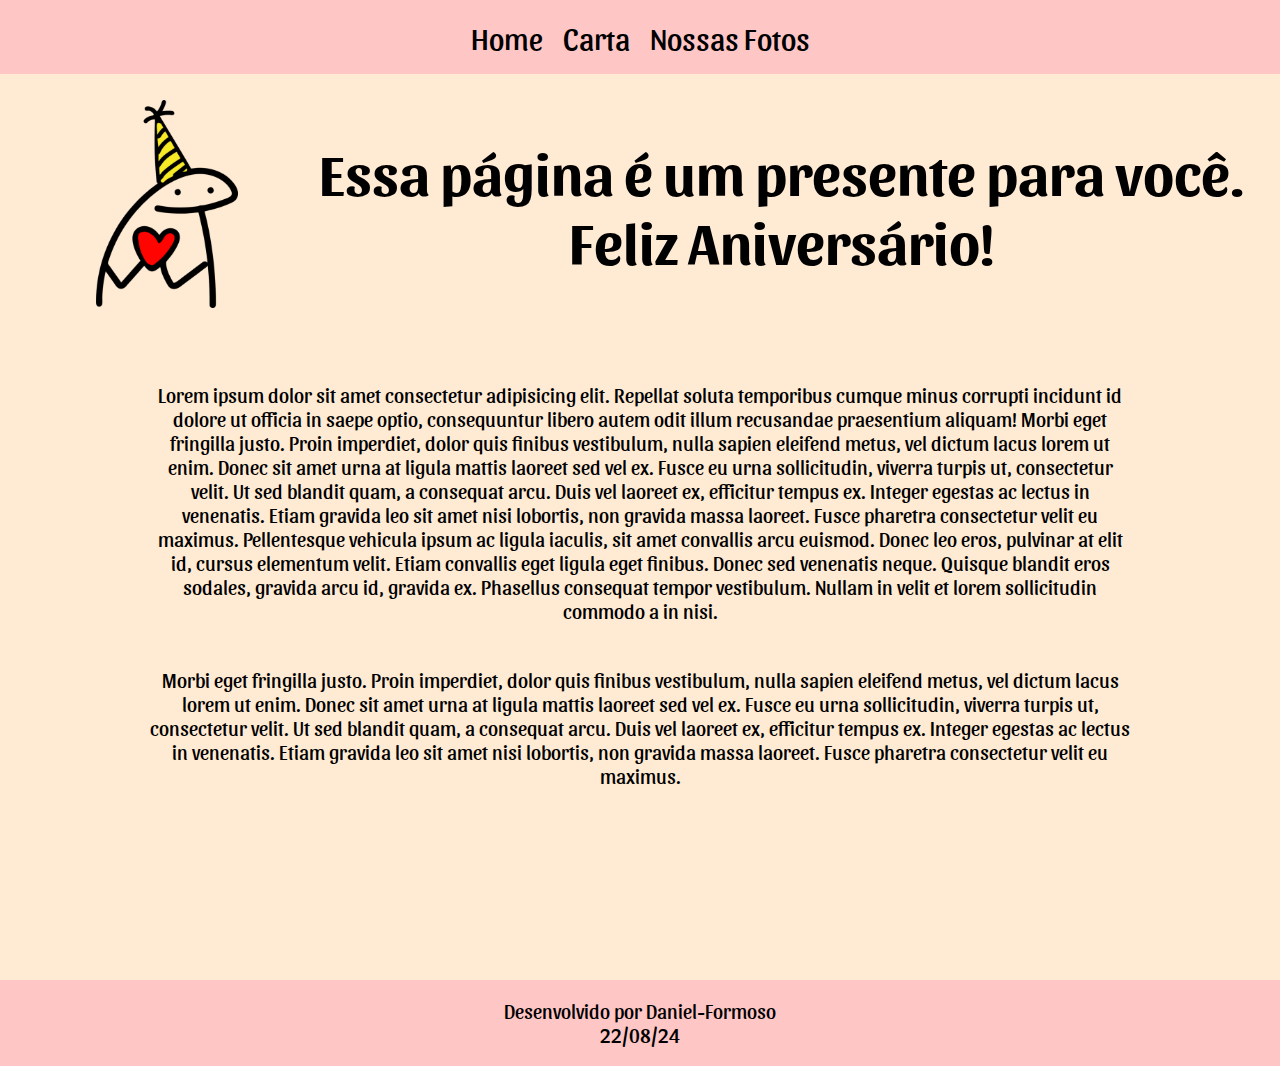
<file: projeto_cartao_presente/index.html>
<!DOCTYPE html>
<html lang="en">
<head>
    <meta charset="UTF-8">
    <meta name="viewport" content="width=device-width, initial-scale=1.0">
    <title>Home</title>
    <link rel="stylesheet" href="./styles/style.css">
    <link rel="stylesheet" href="./styles/header_footer.css">
</head>
<body>
    <header class="cabecalho">
        <nav class="cabecalho__menu">
            <a class="cabecalho__menu__links" href="index.html">Home</a>
            <a class="cabecalho__menu__links" href="letters.html">Carta</a>
            <a class="cabecalho__menu__links" href="photos.html">Nossas Fotos</a>
        </nav>
    </header>

    <main class="apresentacao">
        <section class="apresentacao__conteudo">

            <div class="container__imagem__mensagem">
                <div class="apresentacao__conteudo__imagem">
                    <img src="./assets/flork.png" alt="foto boneco de chapeu">
                </div>
                <div class="apresentacao__conteudo__mensagem">
                    <h1>Essa página é um presente para você. Feliz Aniversário!</h1>
                </div>
            </div>

            <div class="apresentacao__mensagem__2">
                <p class="mensagem__2">
                    Lorem ipsum dolor sit amet consectetur adipisicing elit. Repellat soluta temporibus cumque minus corrupti incidunt id dolore ut officia in saepe optio, consequuntur libero autem odit illum recusandae praesentium aliquam! Morbi eget fringilla justo. Proin imperdiet, dolor quis finibus vestibulum, nulla sapien eleifend metus, vel dictum lacus lorem ut enim. Donec sit amet urna at ligula mattis laoreet sed vel ex. Fusce eu urna sollicitudin, viverra turpis ut, consectetur velit. Ut sed blandit quam, a consequat arcu. Duis vel laoreet ex, efficitur tempus ex. Integer egestas ac lectus in venenatis. Etiam gravida leo sit amet nisi lobortis, non gravida massa laoreet. Fusce pharetra consectetur velit eu maximus. Pellentesque vehicula ipsum ac ligula iaculis, sit amet convallis arcu euismod. Donec leo eros, pulvinar at elit id, cursus elementum velit. Etiam convallis eget ligula eget finibus. Donec sed venenatis neque. Quisque blandit eros sodales, gravida arcu id, gravida ex. Phasellus consequat tempor vestibulum. Nullam in velit et lorem sollicitudin commodo a in nisi.
                </p>
                <p class="mensagem__2">
                    Morbi eget fringilla justo. Proin imperdiet, dolor quis finibus vestibulum, nulla sapien eleifend metus, vel dictum lacus lorem ut enim. Donec sit amet urna at ligula mattis laoreet sed vel ex. Fusce eu urna sollicitudin, viverra turpis ut, consectetur velit. Ut sed blandit quam, a consequat arcu. Duis vel laoreet ex, efficitur tempus ex. Integer egestas ac lectus in venenatis. Etiam gravida leo sit amet nisi lobortis, non gravida massa laoreet. Fusce pharetra consectetur velit eu maximus.
                </p>
            </div>
 

        </section>
    </main>

    <footer class="rodape">
        <p>Desenvolvido por Daniel-Formoso</p>
        <p>22/08/24</p>
    </footer>
</body>
</html>
</file>
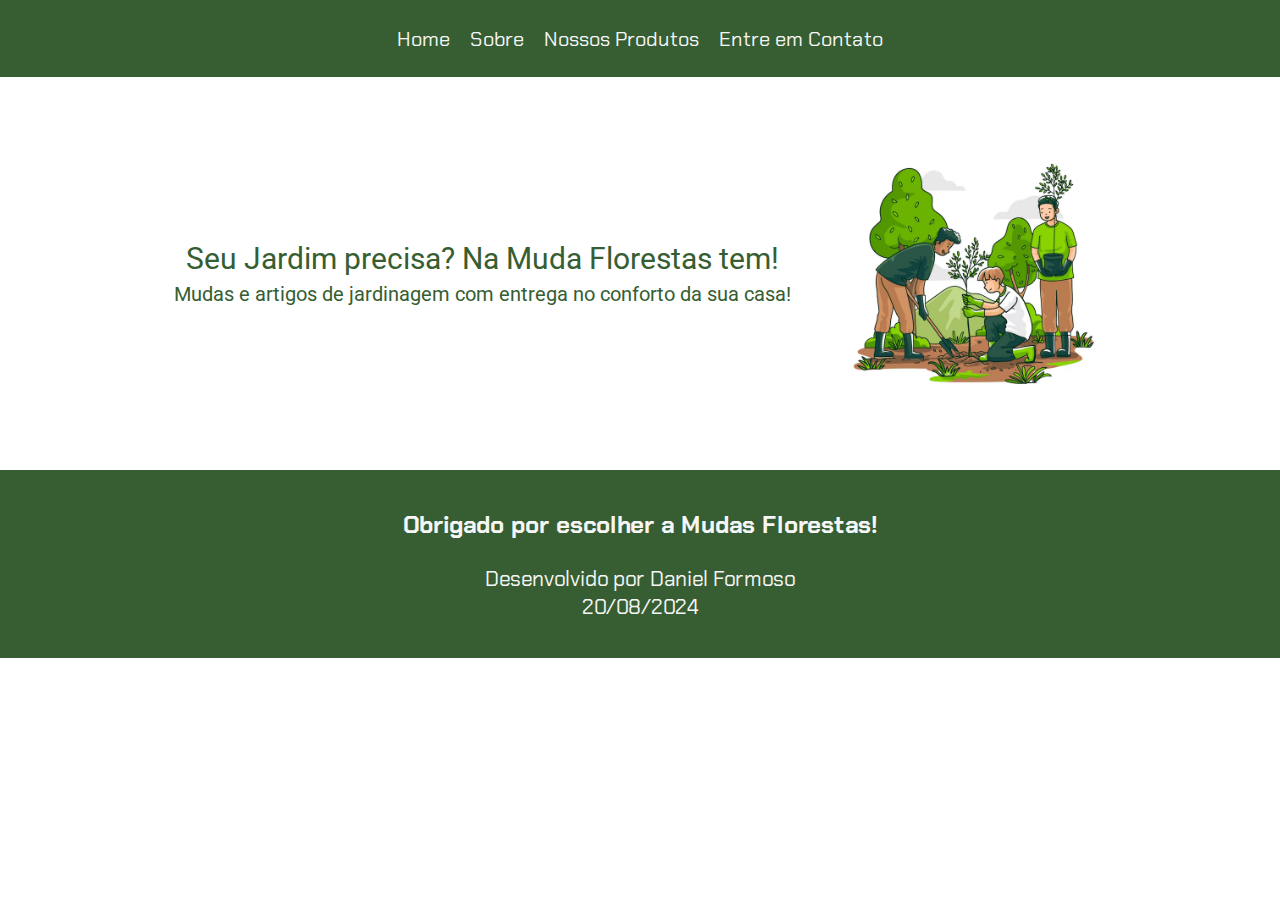
<file: projeto_loja/index.html>
<!DOCTYPE html>
<html lang="pt-br">
<head>
    <meta charset="UTF-8">
    <meta name="viewport" content="width=device-width, initial-scale=1.0">
    <title>Loja</title>
    <link rel="stylesheet" href="./style/style.css">
    <link rel="stylesheet" href="./style/header_footer.css">
</head>
<body>
    <header class="cabecalho">
        <nav class="cabecalho__menu">
            <a class="cabecalho__menu__links" href="index.html">Home</a>
            <a class="cabecalho__menu__links" href="about.html">Sobre</a>
            <a class="cabecalho__menu__links" href="ourproducts.html">Nossos Produtos</a>
            <a class="cabecalho__menu__links" href="contact.html">Entre em Contato</a>
        </nav>
    </header>

    <main>
        <section class="apresentacao">
            <div class="apresentacao__conteudo">
                <p class="apresentacao__conteudo__mensagem__1">
                   Seu Jardim precisa? Na Muda Florestas tem! 
                </p>
                <p class="apresentacao__conteudo__mensagem__2">
                    Mudas e artigos de jardinagem com entrega no conforto da sua casa!
                </p>
            </div>
            <img class="foto" src="./assets/foto2.png" alt="pessoas plantando um árvore">
        </section>
    </main>

    <footer class="rodape">
        <h2 class="rodape__titulo">Obrigado por escolher a Mudas Florestas!</h2>
        <p class="rodape__mensagem">Desenvolvido por Daniel Formoso</p>
        <p class="rodape__mensagem">20/08/2024</p>
    </footer>
</body>
</html>
</file>
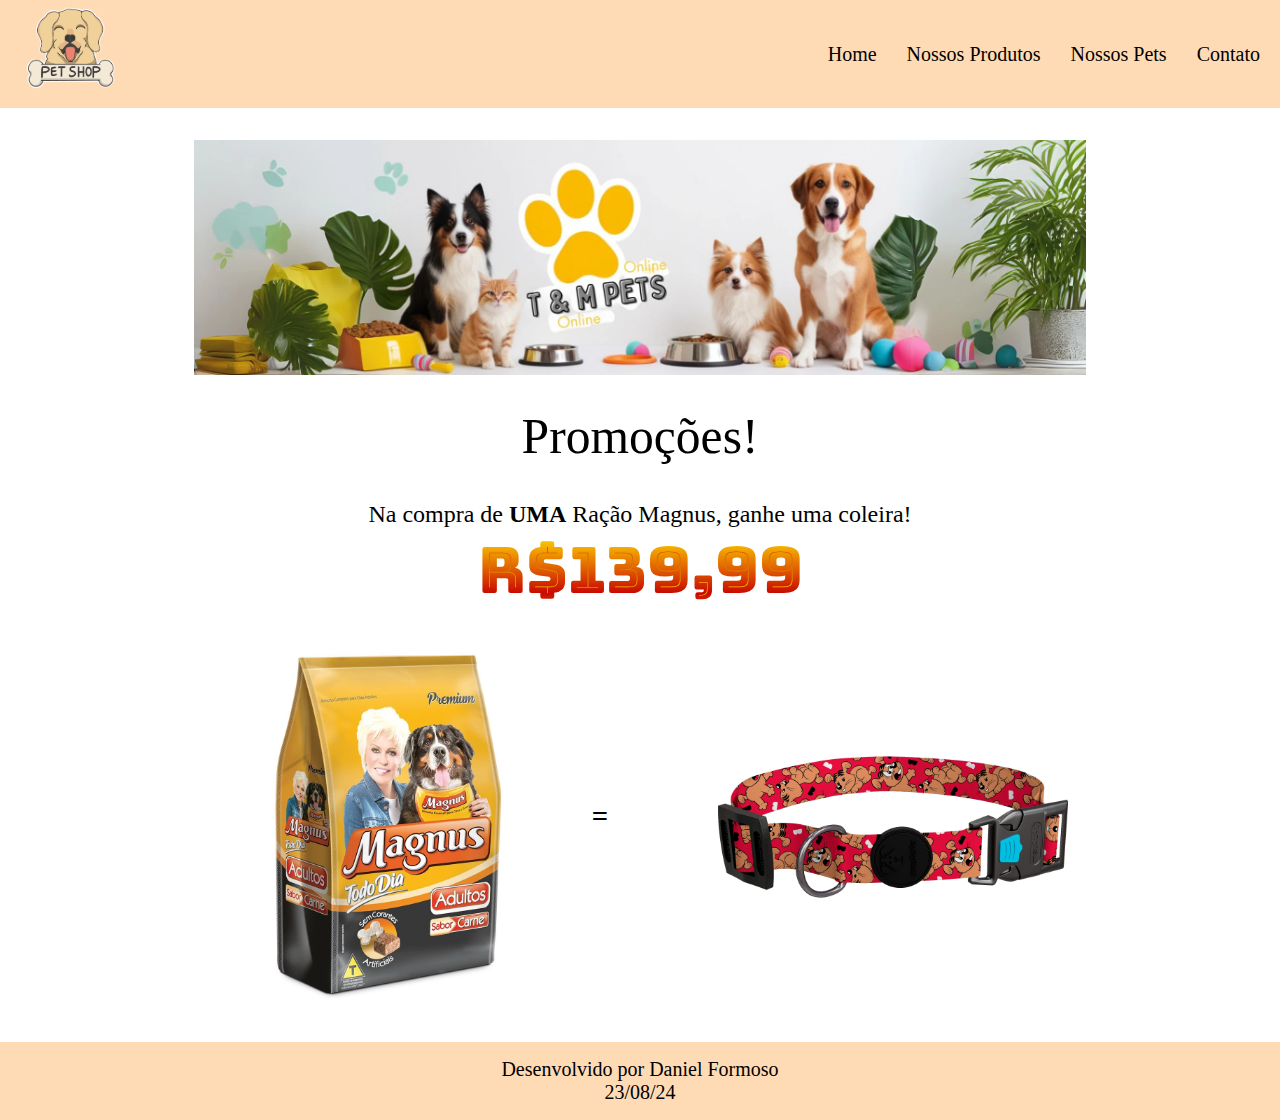
<file: projeto_petshop/index.html>
<!DOCTYPE html>
<html lang="pt-br">
<head>
    <meta charset="UTF-8">
    <meta name="viewport" content="width=device-width, initial-scale=1.0">
    <title>Pet Shop</title>
    <link rel="stylesheet" href="./styles/index.css">
    <link rel="stylesheet" href="./styles/header_footer.css">
</head>
<body>
    <header class="cabecalho">
        <nav class="cabecalho__menu">
            <div class="cabecalho__logo">
                <img class="logo" src="./assets/logo.webp">
            </div>
            <div class="cabecalho__links">
                <a class="links" href="index.html">Home</a>
                <a class="links" href="products.html">Nossos Produtos</a>                
                <a class="links" href="pets.html">Nossos Pets</a>
                <a class="links" href="contact.html">Contato</a>
            </div>
        </nav>
    </header>

    <main>
        <section class="conteudo">
            <div class="container__banner">
                <img class="banner" src="./assets/banner.webp">
            </div>

            <div class="container__promocao">
                <div class="titulo__promocao">
                    <p>Promoções!</p>
                </div>

                <div class="texto__promocao">
                    <p>
                        Na compra de <strong>UMA</strong> Ração Magnus, ganhe uma coleira!
                    </p>
                    <p class="preco">R$139,99</p>
                </div>

                <div class="container__conteudo">
                    <img class="imagens__promocao" src="./assets/products/racao1.png">

                    <h1 class="sinal__igual"> = </h1>
                    
                    <img class="imagens__promocao" src="./assets/products/coleira2.png">
                </div>
            </div>




        </section>
    </main>

    <footer class="rodape">
        <p class="rodape__informacoes">Desenvolvido por Daniel Formoso</p>
        <p class="rodape__informacoes">23/08/24</p>
    </footer>
</body>
</html>
</file>
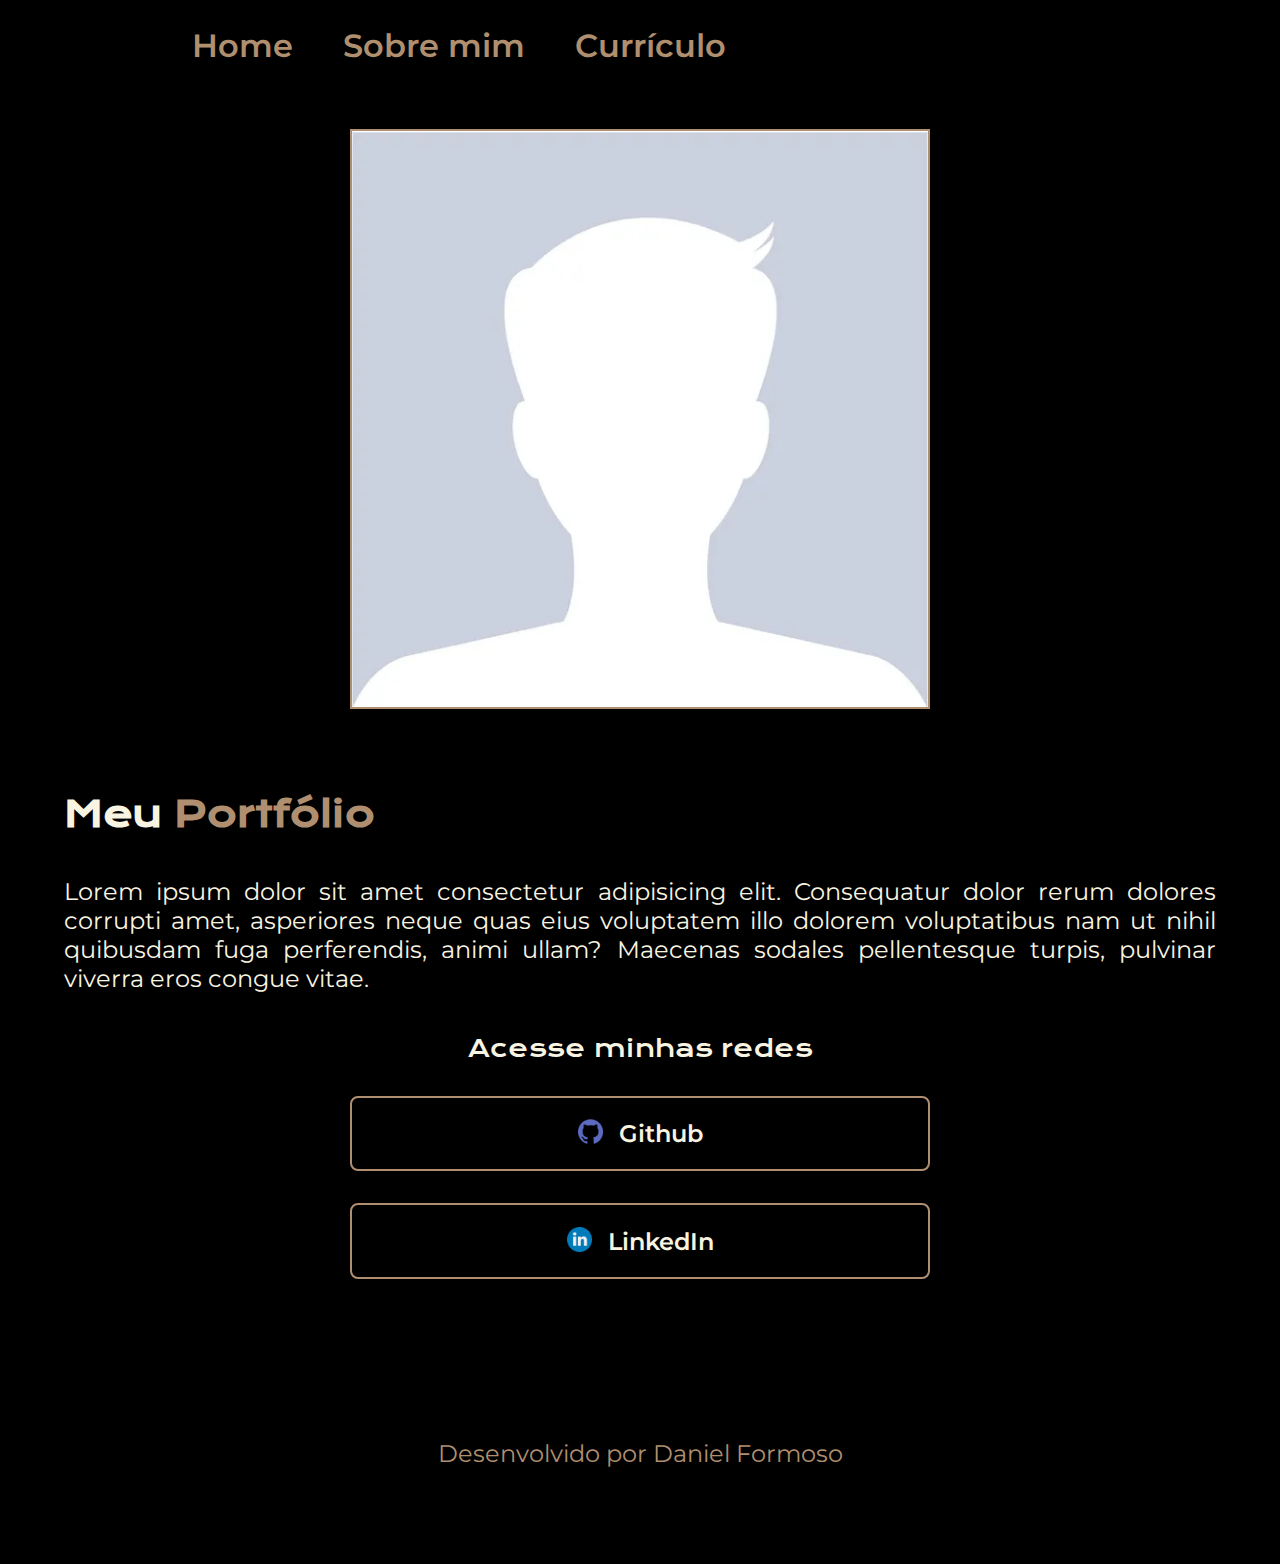
<file: projeto_portfolio/index.html>
<!DOCTYPE html>
<html lang="pt-br">
<head>
    <meta charset="UTF-8">
    <meta name="viewport" content="width=device-width, initial-scale=1.0">
    <title>Portifólio</title>
    <link rel="stylesheet" href="./styles/style.css">
    <link rel="stylesheet" href="./styles/header_footer.css">
</head>
<body>
    <header class="cabecalho">
        <nav class="cabecalho__menu">
            <a class="cabecalho__menu__link" href="">Home</a>
            <a class="cabecalho__menu__link" href="about.html">Sobre mim</a>
            <a class="cabecalho__menu__link" href="curriculo.html">Currículo</a>
        </nav>
    </header>

    <main class="apresentacao">
        <section class="apresentacao__conteudo">
            <h1 class="apresentacao__conteudo__titulo">Meu <strong class="destaque-titulo">Portfólio</strong></h1>
            <p class="apresentacao__conteudo__texto">
                Lorem ipsum dolor sit amet consectetur adipisicing elit. Consequatur dolor rerum dolores corrupti amet, asperiores neque quas eius voluptatem illo dolorem voluptatibus nam ut nihil quibusdam fuga perferendis, animi ullam? Maecenas sodales pellentesque turpis, pulvinar viverra eros congue vitae.
            </p>
            <div class="apresentacao__links">
                <h2 class="apresentacao__links__subtitulo">Acesse minhas redes</h2>
                <a class="apresentacao__links__navegacao" href="https://github.com/Daniel-Formoso">
                    <img class="apresentacao__links__link__logo" src="./assets/github.png" alt="Logo Github">
                    Github
                </a>
                <a class="apresentacao__links__navegacao" href="https://linkedin.com/in/daniel-formoso-7943271b5/">
                    <img class="apresentacao__links__link__logo" src="./assets/linkedin.png" alt="Logo LinkedIn">
                    LinkedIn
                </a>
            </div>
        </section>
        <img class="apresentacao__imagem" src="./assets/imagem.JPG" alt="Foto Daniel">
    </main>

    <footer class="rodape">
        <p class="rodape__texto">Desenvolvido por Daniel Formoso</p>
    </footer>
</body>
</html>
</file>
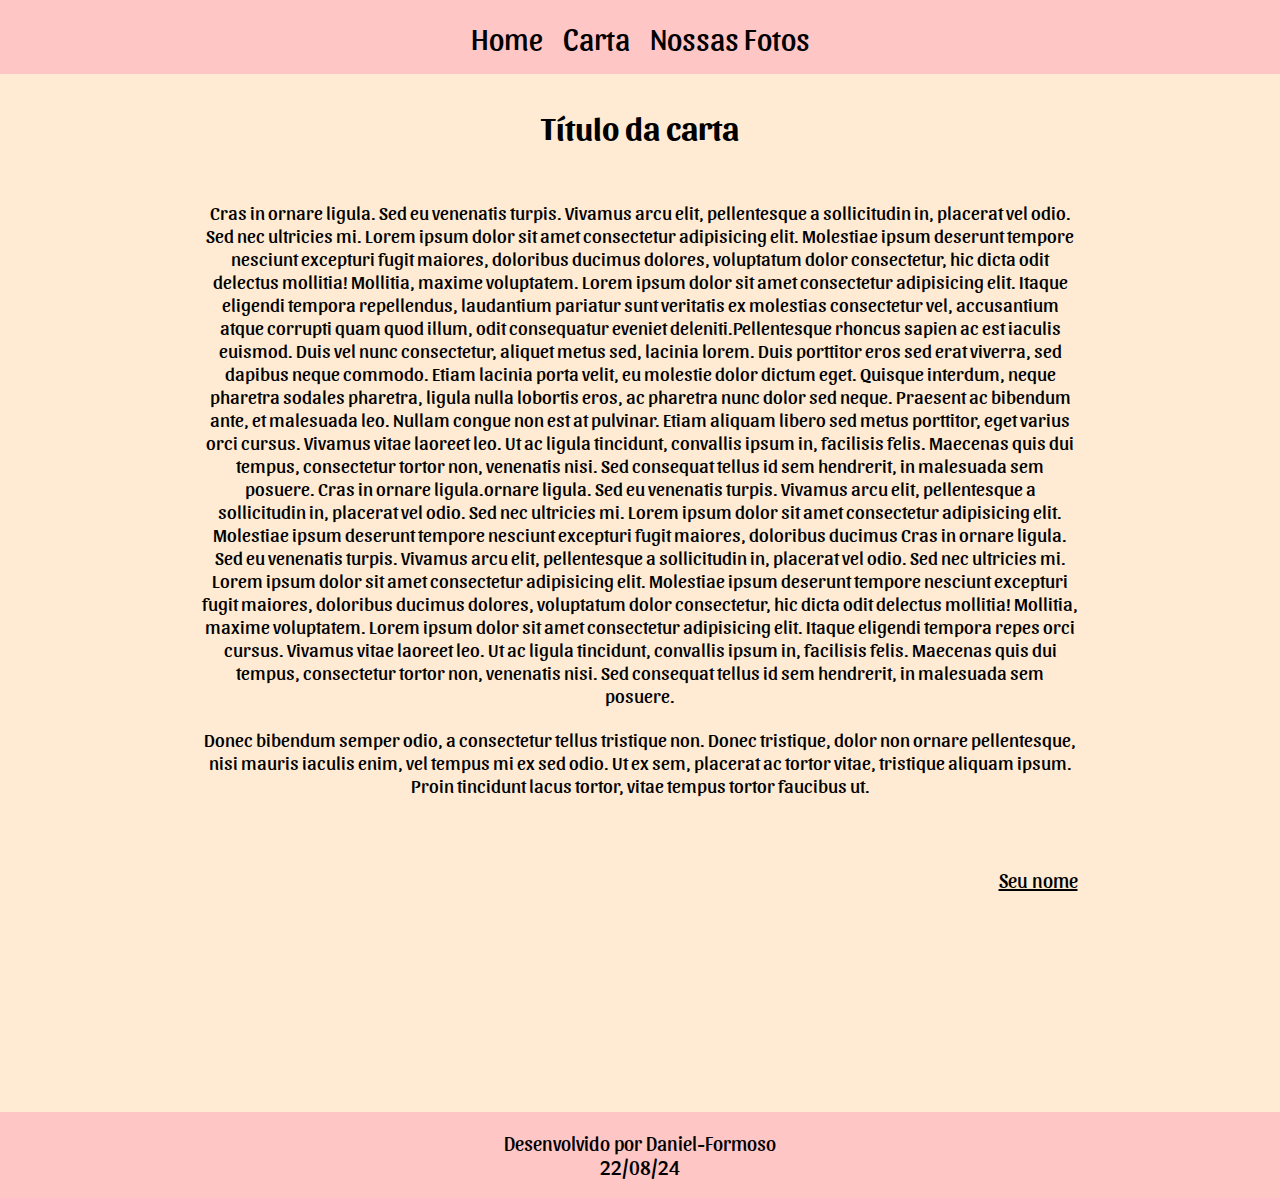
<file: projeto_cartao_presente/letters.html>
<!DOCTYPE html>
<html lang="en">
<head>
    <meta charset="UTF-8">
    <meta name="viewport" content="width=device-width, initial-scale=1.0">
    <title>Carta</title>
    <link rel="stylesheet" href="./styles/letters.css">
    <link rel="stylesheet" href="./styles/header_footer.css">
</head>
<body>
    <header class="cabecalho">
        <nav class="cabecalho__menu">
            <a class="cabecalho__menu__links" href="index.html">Home</a>
            <a class="cabecalho__menu__links" href="letters.html">Carta</a>
            <a class="cabecalho__menu__links" href="photos.html">Nossas Fotos</a>
        </nav>
    </header>

    <main>
        <section>
                <div class="mensagem__carta">
                    <h1 class="titulo__carta">Título da carta</h1>
                    <p class="conteudo__carta">
                        Cras in ornare ligula. Sed eu venenatis turpis. Vivamus arcu elit, pellentesque a sollicitudin in, placerat vel odio. Sed nec ultricies mi. Lorem ipsum dolor sit amet consectetur adipisicing elit. Molestiae ipsum deserunt tempore nesciunt excepturi fugit maiores, doloribus ducimus dolores, voluptatum dolor consectetur, hic dicta odit delectus mollitia! Mollitia, maxime voluptatem. Lorem ipsum dolor sit amet consectetur adipisicing elit. Itaque eligendi tempora repellendus, laudantium pariatur sunt veritatis ex molestias consectetur vel, accusantium atque corrupti quam quod illum, odit consequatur eveniet deleniti.Pellentesque rhoncus sapien ac est iaculis euismod. Duis vel nunc consectetur, aliquet metus sed, lacinia lorem. Duis porttitor eros sed erat viverra, sed dapibus neque commodo. Etiam lacinia porta velit, eu molestie dolor dictum eget. Quisque interdum, neque pharetra sodales pharetra, ligula nulla lobortis eros, ac pharetra nunc dolor sed neque. Praesent ac bibendum ante, et malesuada leo. Nullam congue non est at pulvinar. Etiam aliquam libero sed metus porttitor, eget varius orci cursus. Vivamus vitae laoreet leo. Ut ac ligula tincidunt, convallis ipsum in, facilisis felis. Maecenas quis dui tempus, consectetur tortor non, venenatis nisi. Sed consequat tellus id sem hendrerit, in malesuada sem posuere.                        Cras in ornare ligula.ornare ligula. Sed eu venenatis turpis. Vivamus arcu elit, pellentesque a sollicitudin in, placerat vel odio. Sed nec ultricies mi. Lorem ipsum dolor sit amet consectetur adipisicing elit. Molestiae ipsum deserunt tempore nesciunt excepturi fugit maiores, doloribus ducimus          Cras in ornare ligula. Sed eu venenatis turpis. Vivamus arcu elit, pellentesque a sollicitudin in, placerat vel odio. Sed nec ultricies mi. Lorem ipsum dolor sit amet consectetur adipisicing elit. Molestiae ipsum deserunt tempore nesciunt excepturi fugit maiores, doloribus ducimus dolores, voluptatum dolor consectetur, hic dicta odit delectus mollitia! Mollitia, maxime voluptatem. Lorem ipsum dolor sit amet consectetur adipisicing elit. Itaque eligendi tempora repes orci cursus. Vivamus vitae laoreet leo. Ut ac ligula tincidunt, convallis ipsum in, facilisis felis. Maecenas quis dui tempus, consectetur tortor non, venenatis nisi. Sed consequat tellus id sem hendrerit, in malesuada sem posuere.
                    </p>
                    <p class="conteudo__carta">
                        Donec bibendum semper odio, a consectetur tellus tristique non. Donec tristique, dolor non ornare pellentesque, nisi mauris iaculis enim, vel tempus mi ex sed odio. Ut ex sem, placerat ac tortor vitae, tristique aliquam ipsum. Proin tincidunt lacus tortor, vitae tempus tortor faucibus ut. 
                    </p>
                </div>
                <div class="assinatura">
                    <p>Seu nome</p>
                </div>   
            </div>
        </section>
    </main>

    <footer class="rodape">
        <p>Desenvolvido por Daniel-Formoso</p>
        <p>22/08/24</p>
    </footer>
</body>
</html>
</file>
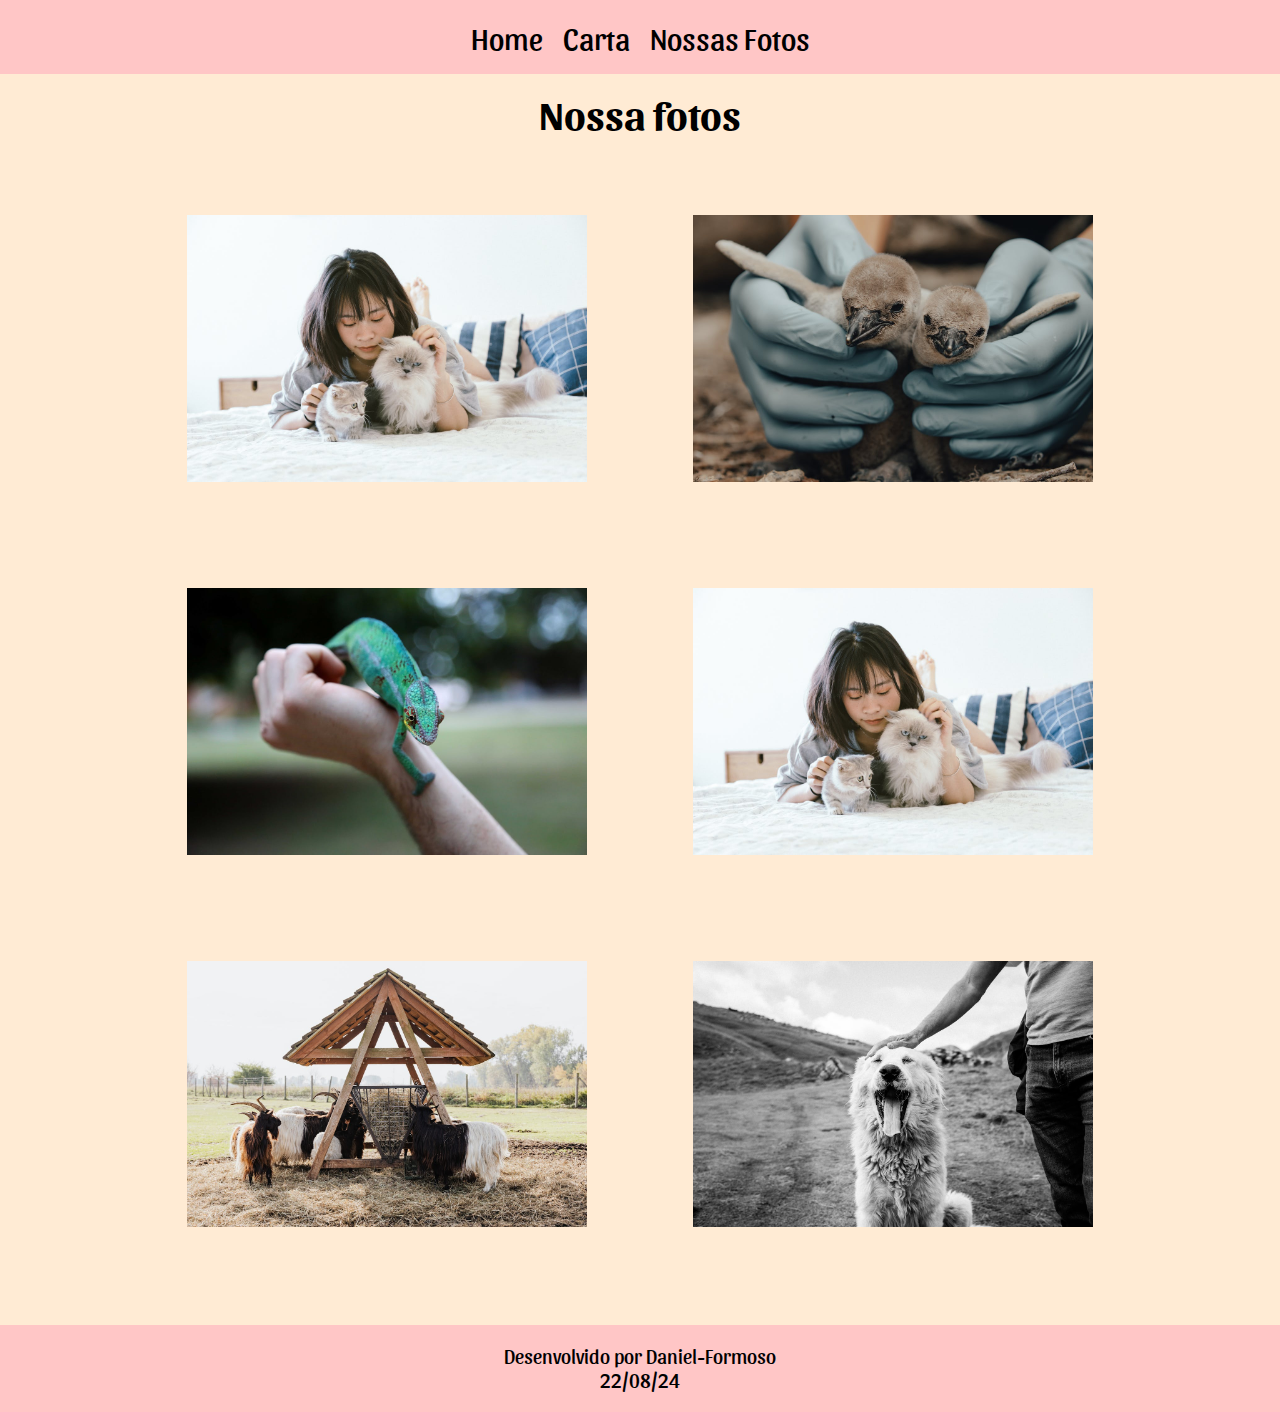
<file: projeto_cartao_presente/photos.html>
<!DOCTYPE html>
<html lang="en">
<head>
    <meta charset="UTF-8">
    <meta name="viewport" content="width=device-width, initial-scale=1.0">
    <title>Nossas Fotos</title>
    <link rel="stylesheet" href="./styles/photos.css">
    <link rel="stylesheet" href="./styles/header_footer.css">
</head>
<body>
    <header class="cabecalho">
        <nav class="cabecalho__menu">
            <a class="cabecalho__menu__links" href="index.html">Home</a>
            <a class="cabecalho__menu__links" href="letters.html">Carta</a>
            <a class="cabecalho__menu__links" href="photos.html">Nossas Fotos</a>
        </nav>
    </header>

    <main>
        <section>
                <div>
                    <h1 class="titulo__foto">Nossa fotos</h1>
                    <div class="area__fotos">
                        <img class="fotos" src="assets/foto1.jpg" alt="foto 1">
                        <img class="fotos" src="./assets/foto2.jpg" alt="foto 2">
                        <img class="fotos" src="./assets/foto3.jpg" alt="foto 3">
                        <img class="fotos" src="assets/foto1.jpg" alt="foto 4">
                        <img class="fotos" src="./assets/foto5.jpg" alt="foto 2">
                        <img class="fotos" src="./assets/foto6.jpg" alt="foto 3">
                    </div>
                </div>
            </section>
    </main>

    <footer class="rodape">
        <p>Desenvolvido por Daniel-Formoso</p>
        <p>22/08/24</p>
    </footer>

</body>
</html>
</file>
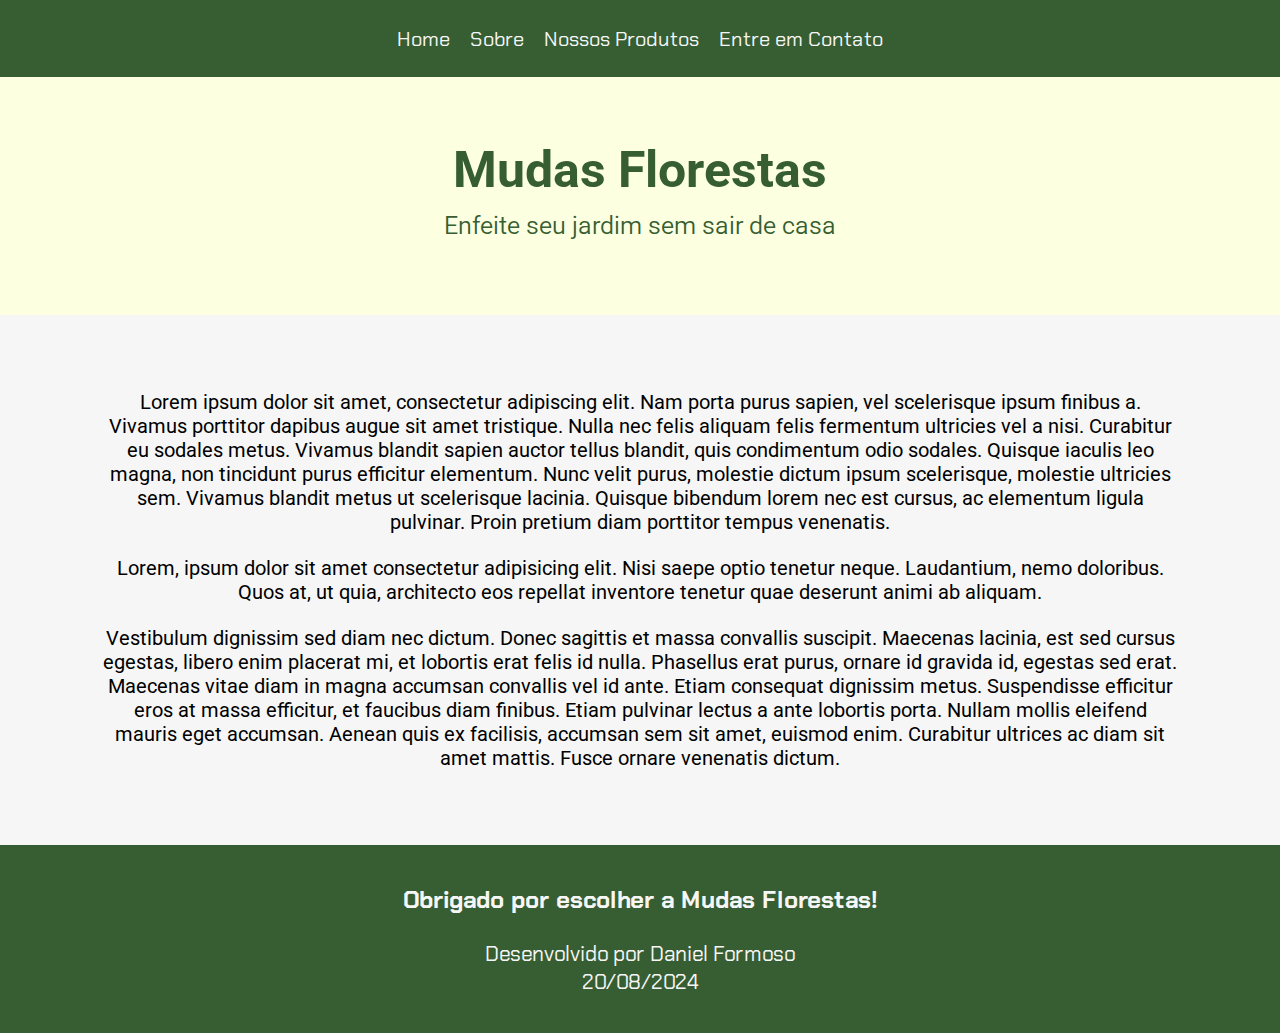
<file: projeto_loja/about.html>
<!DOCTYPE html>
<html lang="pt-br">
<head>
    <meta charset="UTF-8">
    <meta name="viewport" content="width=device-width, initial-scale=1.0">
    <title>Sobre</title>
    <link rel="stylesheet" href="./style/about.css">
    <link rel="stylesheet" href="./style/header_footer.css">
</head>
<body>
    <header class="cabecalho">
        <nav class="cabecalho__menu">
            <a class="cabecalho__menu__links" href="index.html">Home</a>
            <a class="cabecalho__menu__links" href="about.html">Sobre</a>
            <a class="cabecalho__menu__links" href="ourproducts.html">Nossos Produtos</a>
            <a class="cabecalho__menu__links" href="contact.html">Entre em Contato</a>
        </nav>
    </header>

    <main>
        <section class="apresentacao">
            <div class="apresentacao__conteudo__1">
                <h1 class="apresentacao__conteudo__1__titulo">
                    Mudas Florestas
                </h1>
                <p class="apresentacao__conteudo__1__mensagem">
                    Enfeite seu jardim sem sair de casa
                </p>
            </div>

            <div class="conteudo__meio">
                <p class="conteudo">
                    Lorem ipsum dolor sit amet, consectetur adipiscing elit. Nam porta purus sapien, vel scelerisque ipsum finibus a. Vivamus porttitor dapibus augue sit amet tristique. Nulla nec felis aliquam felis fermentum ultricies vel a nisi. Curabitur eu sodales metus. Vivamus blandit sapien auctor tellus blandit, quis condimentum odio sodales. Quisque iaculis leo magna, non tincidunt purus efficitur elementum. Nunc velit purus, molestie dictum ipsum scelerisque, molestie ultricies sem. Vivamus blandit metus ut scelerisque lacinia. Quisque bibendum lorem nec est cursus, ac elementum ligula pulvinar. Proin pretium diam porttitor tempus venenatis.
                </p>
                <p class="conteudo">
                    Lorem, ipsum dolor sit amet consectetur adipisicing elit. Nisi saepe optio tenetur neque. Laudantium, nemo doloribus. Quos at, ut quia, architecto eos repellat inventore tenetur quae deserunt animi ab aliquam.
                </p>
                <p class="conteudo">
                    Vestibulum dignissim sed diam nec dictum. Donec sagittis et massa convallis suscipit. Maecenas lacinia, est sed cursus egestas, libero enim placerat mi, et lobortis erat felis id nulla. Phasellus erat purus, ornare id gravida id, egestas sed erat. Maecenas vitae diam in magna accumsan convallis vel id ante. Etiam consequat dignissim metus. Suspendisse efficitur eros at massa efficitur, et faucibus diam finibus. Etiam pulvinar lectus a ante lobortis porta. Nullam mollis eleifend mauris eget accumsan. Aenean quis ex facilisis, accumsan sem sit amet, euismod enim. Curabitur ultrices ac diam sit amet mattis. Fusce ornare venenatis dictum.
                </p>
            </div>
        </section>
    </main>

    <footer class="rodape">
        <h2 class="rodape__titulo">Obrigado por escolher a Mudas Florestas!</h2>
        <p class="rodape__mensagem">Desenvolvido por Daniel Formoso</p>
        <p class="rodape__mensagem">20/08/2024</p>
    </footer>
</body>
</html>
</file>
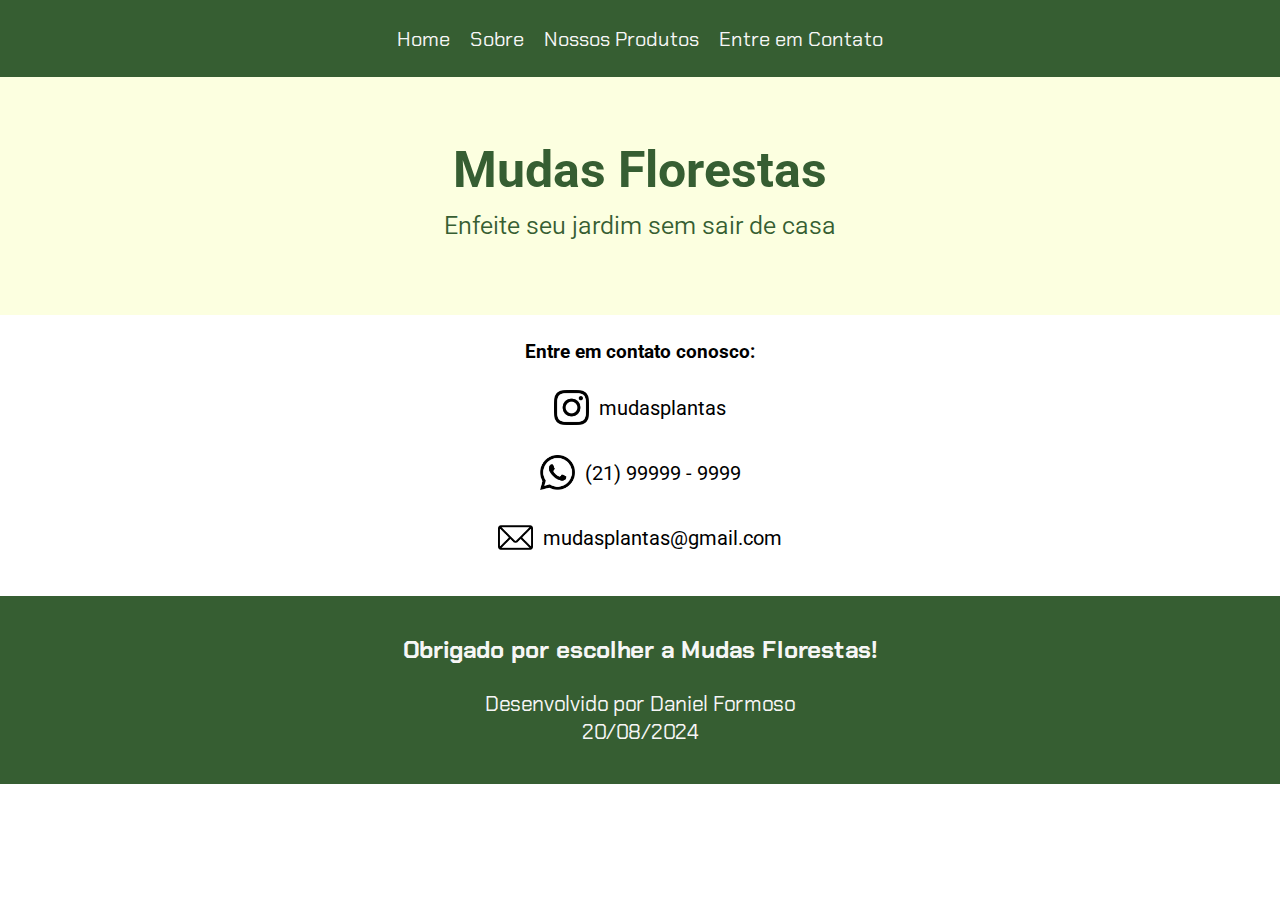
<file: projeto_loja/contact.html>
<!DOCTYPE html>
<html lang="pt-br">
<head>
    <meta charset="UTF-8">
    <meta name="viewport" content="width=device-width, initial-scale=1.0">
    <title>Contato</title>
    <link rel="stylesheet" href="./style/contact.css">
    <link rel="stylesheet" href="./style/header_footer.css">
</head>
<body>
    <body>
        <header class="cabecalho">
            <nav class="cabecalho__menu">
                <a class="cabecalho__menu__links" href="index.html">Home</a>
                <a class="cabecalho__menu__links" href="about.html">Sobre</a>
                <a class="cabecalho__menu__links" href="ourproducts.html">Nossos Produtos</a>
                <a class="cabecalho__menu__links" href="contact.html">Entre em Contato</a>
            </nav>
        </header>
    
        <main>
            <section class="apresentacao">
                <div class="apresentacao__conteudo__1">
                    <h1 class="apresentacao__conteudo__1__titulo">
                        Mudas Florestas
                    </h1>
                    <p class="apresentacao__conteudo__1__mensagem">
                        Enfeite seu jardim sem sair de casa
                    </p>
                </div>

                <div class="apresentacao__contato">
                    <h3 class="titulo__contatos">
                        Entre em contato conosco:
                    </h3>
                    <a class="apresentacao__contato__links">
                        <img class="logo" src="./assets/instagram_preto_branco.png" alt="logo instagram"> mudasplantas
                    </a>
                    <a class="apresentacao__contato__links">
                        <img class="logo" src="./assets/whatsapp.png" alt="logo whatsApp">
                        (21) 99999 - 9999
                    </a>
                    <a class="apresentacao__contato__links">
                        <img class="logo" src="./assets/e-mail.png" alt="logo e-mail">mudasplantas@gmail.com
                    </a>
                </div>
            </section>
        </main>
    
        <footer class="rodape">
            <h2 class="rodape__titulo">Obrigado por escolher a Mudas Florestas!</h2>
            <p class="rodape__mensagem">Desenvolvido por Daniel Formoso</p>
            <p class="rodape__mensagem">20/08/2024</p>
        </footer>
    </body>
</body>
</html>
</file>
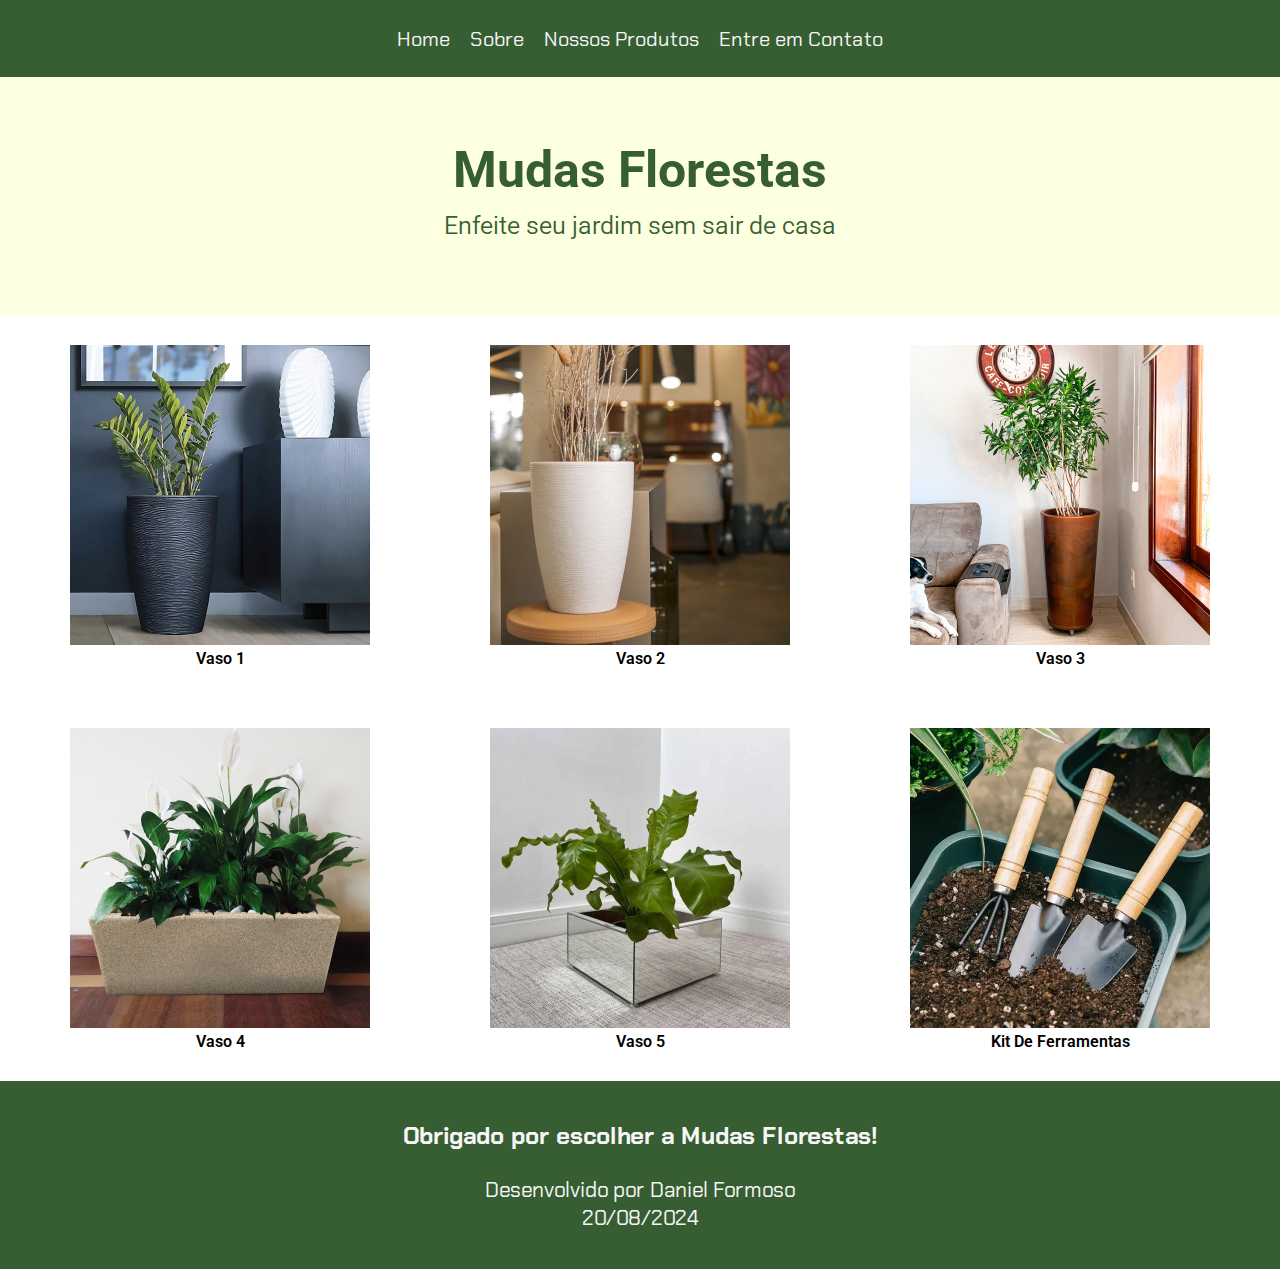
<file: projeto_loja/ourproducts.html>
<!DOCTYPE html>
<html lang="pt-br">
<head>
    <meta charset="UTF-8">
    <meta name="viewport" content="width=device-width, initial-scale=1.0">
    <title>Contato</title>
    <link rel="stylesheet" href="./style/ourproducts.css">
    <link rel="stylesheet" href="./style/header_footer.css">
</head>
<body>
    <body>
        <header class="cabecalho">
            <nav class="cabecalho__menu">
                <a class="cabecalho__menu__links" href="index.html">Home</a>
                <a class="cabecalho__menu__links" href="about.html">Sobre</a>
                <a class="cabecalho__menu__links" href="ourproducts.html">Nossos Produtos</a>
                <a class="cabecalho__menu__links" href="contact.html">Entre em Contato</a>
            </nav>
        </header>
    
        <main>
            <section class="apresentacao">
                <div class="apresentacao__conteudo__1">
                    <h1 class="apresentacao__conteudo__1__titulo">
                        Mudas Florestas
                    </h1>
                    <p class="apresentacao__conteudo__1__mensagem">
                        Enfeite seu jardim sem sair de casa
                    </p>
                </div>

                <div class="galeria">
                    <div class="imagem__container">
                        <img src="./assets/vaso1.webp">
                        <p class="legenda">Vaso 1</p>
                    </div>
                    <div class="imagem__container">
                        <img src="./assets/vaso2.webp">
                        <p class="legenda">Vaso 2</p>
                    </div>
                    <div class="imagem__container">
                        <img src="./assets/vaso3.jpg">
                        <p class="legenda">Vaso 3</p>
                    </div>
                </div>
                <div class="galeria">
                    <div class="imagem__container">
                        <img src="./assets/vaso4.jpg">
                        <p class="legenda">Vaso 4</p>
                    </div>
                    <div class="imagem__container">
                        <img src="./assets/vaso5.webp">
                        <p class="legenda">Vaso 5</p>
                    </div>
                    <div class="imagem__container">
                        <img src="./assets/kit_ferramenta.webp">
                        <p class="legenda">Kit De Ferramentas</p>
                    </div>
                </div>

            </section>
        </main>
    
        <footer class="rodape">
            <h2 class="rodape__titulo">Obrigado por escolher a Mudas Florestas!</h2>
            <p class="rodape__mensagem">Desenvolvido por Daniel Formoso</p>
            <p class="rodape__mensagem">20/08/2024</p>
        </footer>
    </body>
</body>
</html>
</file>
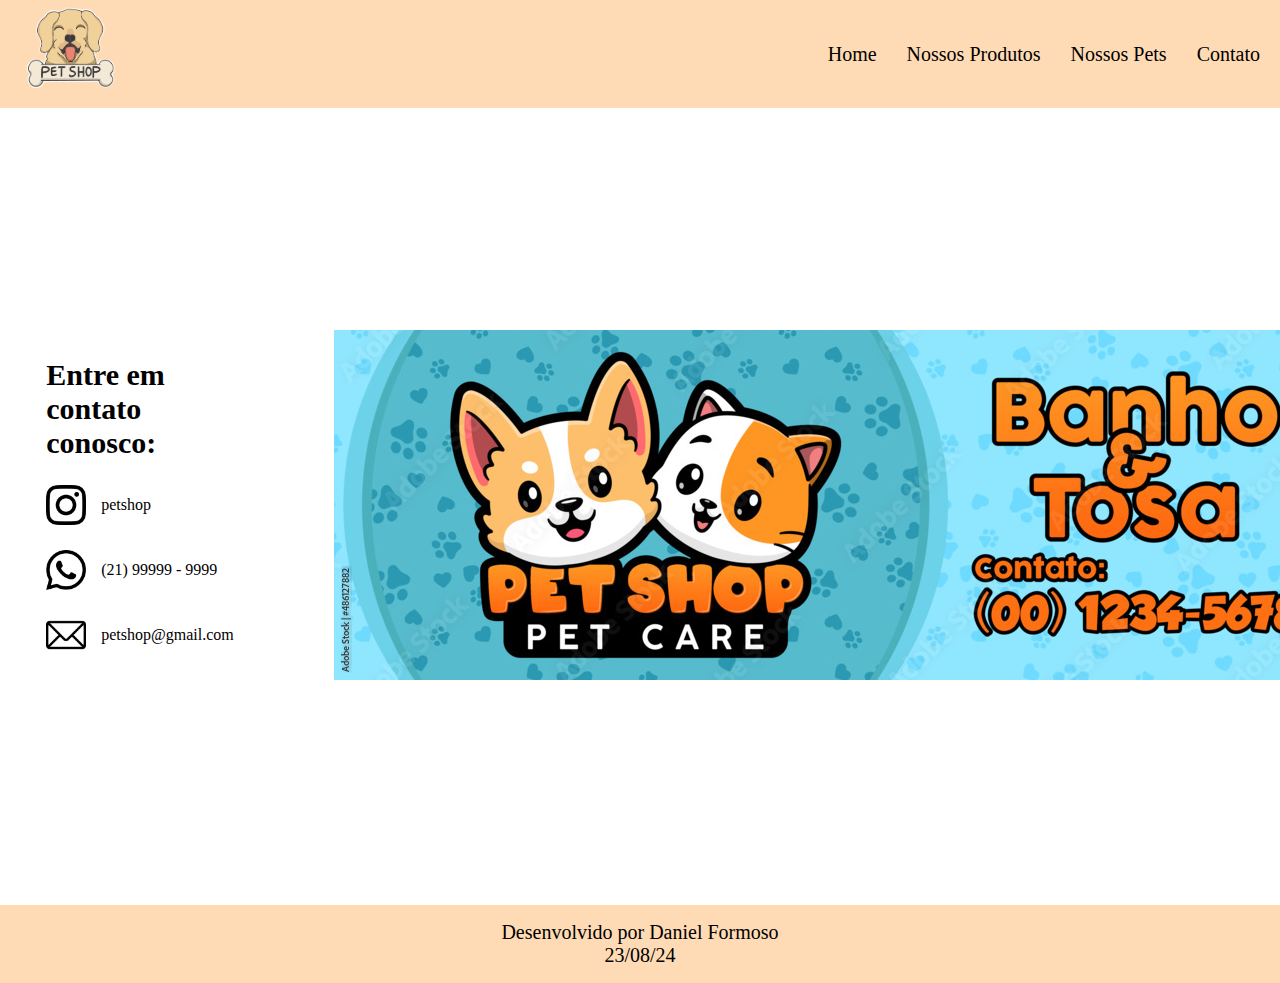
<file: projeto_petshop/contact.html>
<!DOCTYPE html>
<html lang="pt-br">
<head>
    <meta charset="UTF-8">
    <meta name="viewport" content="width=device-width, initial-scale=1.0">
    <title>Contato</title>
    <link rel="stylesheet" href="./styles/contact.css">
    <link rel="stylesheet" href="./styles/header_footer.css">
</head>
<body>
    <header class="cabecalho">
        <nav class="cabecalho__menu">
            <div class="cabecalho__logo">
                <img class="logo" src="./assets/logo.webp">
            </div>
            <div class="cabecalho__links">
                <a class="links" href="index.html">Home</a>
                <a class="links" href="products.html">Nossos Produtos</a>             
                <a class="links" href="pets.html">Nossos Pets</a>
                <a class="links" href="contact.html">Contato</a>
            </div>
        </nav>
    </header>

    <main>
        <section>
            <main>
                <section class="apresentacao">
                    <div class="apresentacao__contato">
                        <h3 class="titulo__contatos">
                            Entre em contato conosco:
                        </h3>
                        <a class="apresentacao__contato__links">
                            <img class="logo__links" src="./assets/icons/instagram_preto_branco.png" alt="logo instagram"> petshop
                        </a>
                        <a class="apresentacao__contato__links">
                            <img class="logo__links" src="./assets/icons/whatsapp.png" alt="logo whatsApp">
                            (21) 99999 - 9999
                        </a>
                        <a class="apresentacao__contato__links">
                            <img class="logo__links" src="./assets/icons/e-mail.png" alt="logo e-mail">petshop@gmail.com
                        </a>
                    </div>
                    <div class="banner">
                        <img class="banner" src="./assets/banner2.jpg">
                    </div>
                </section>
            </main>
        </section>
    </main>


    <footer class="rodape">
        <p class="rodape__informacoes">Desenvolvido por Daniel Formoso</p>
        <p class="rodape__informacoes">23/08/24</p>
    </footer>
</body>
</html>
</file>
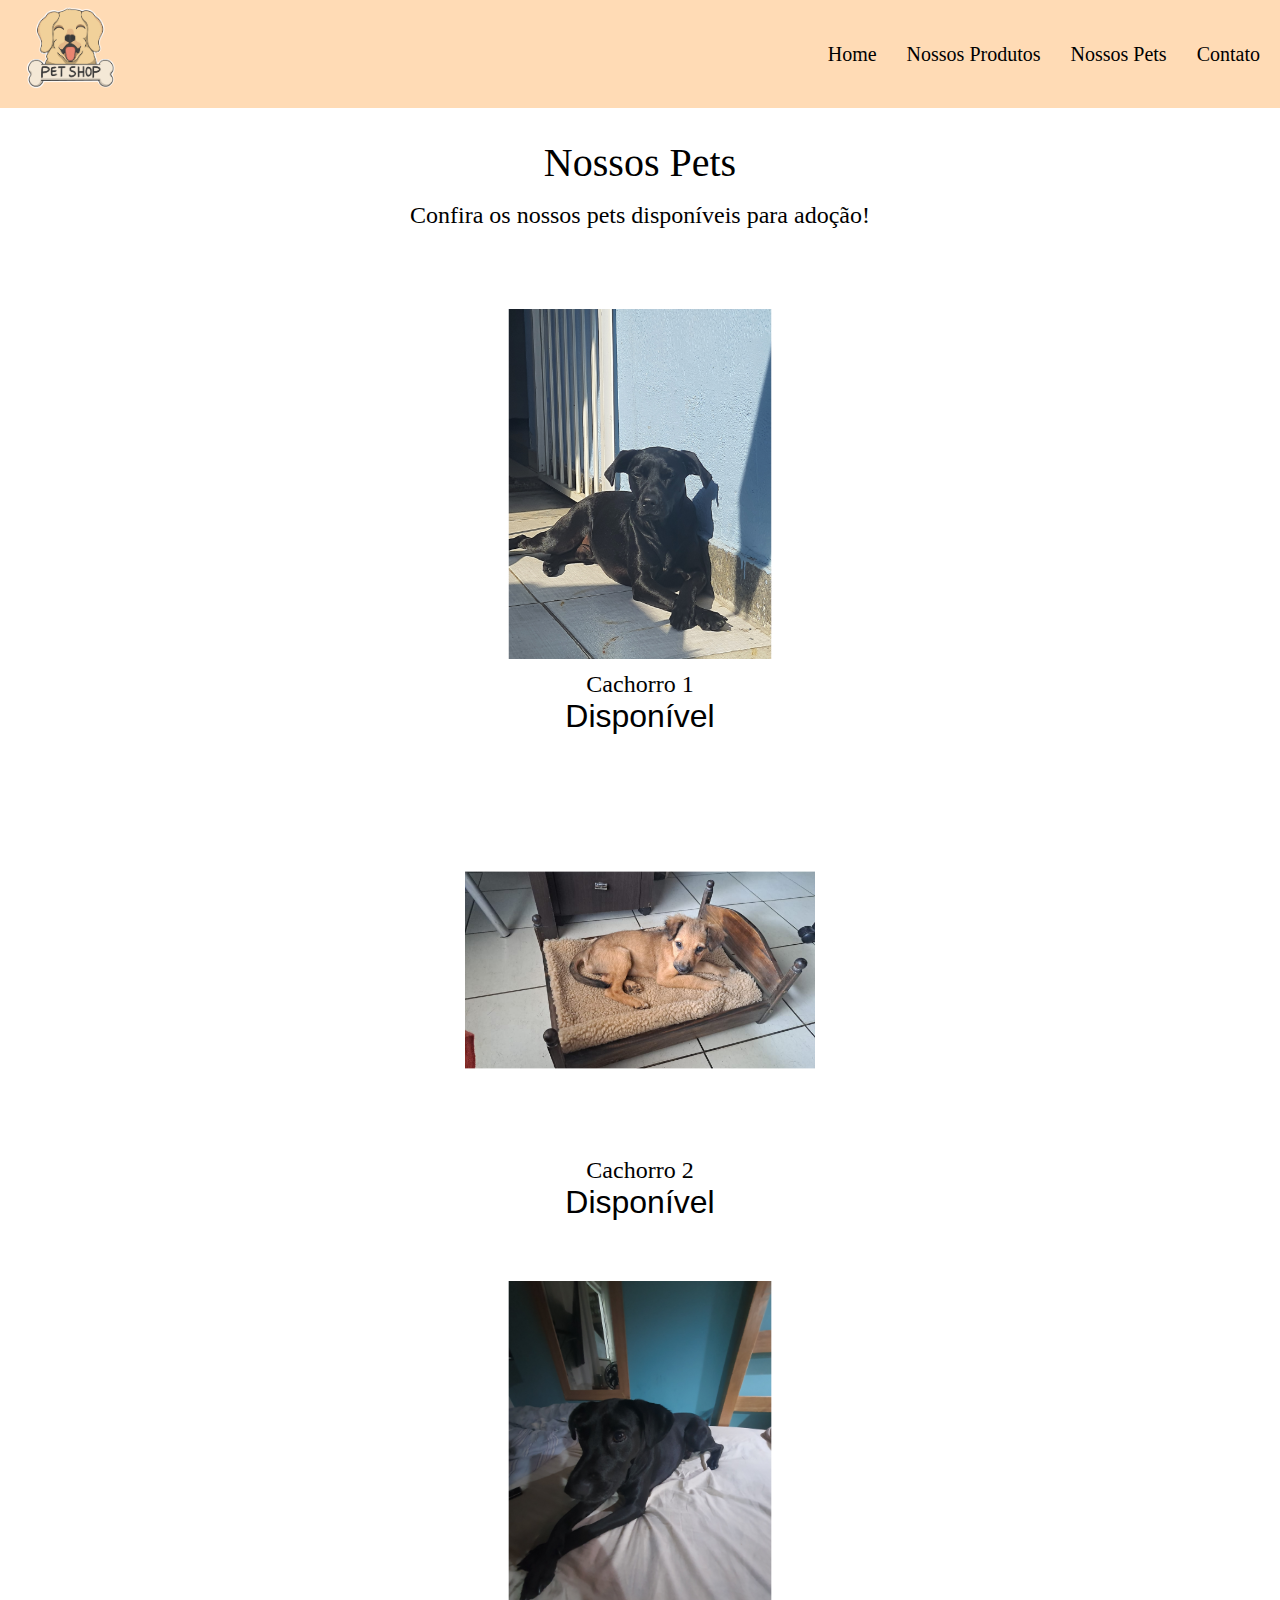
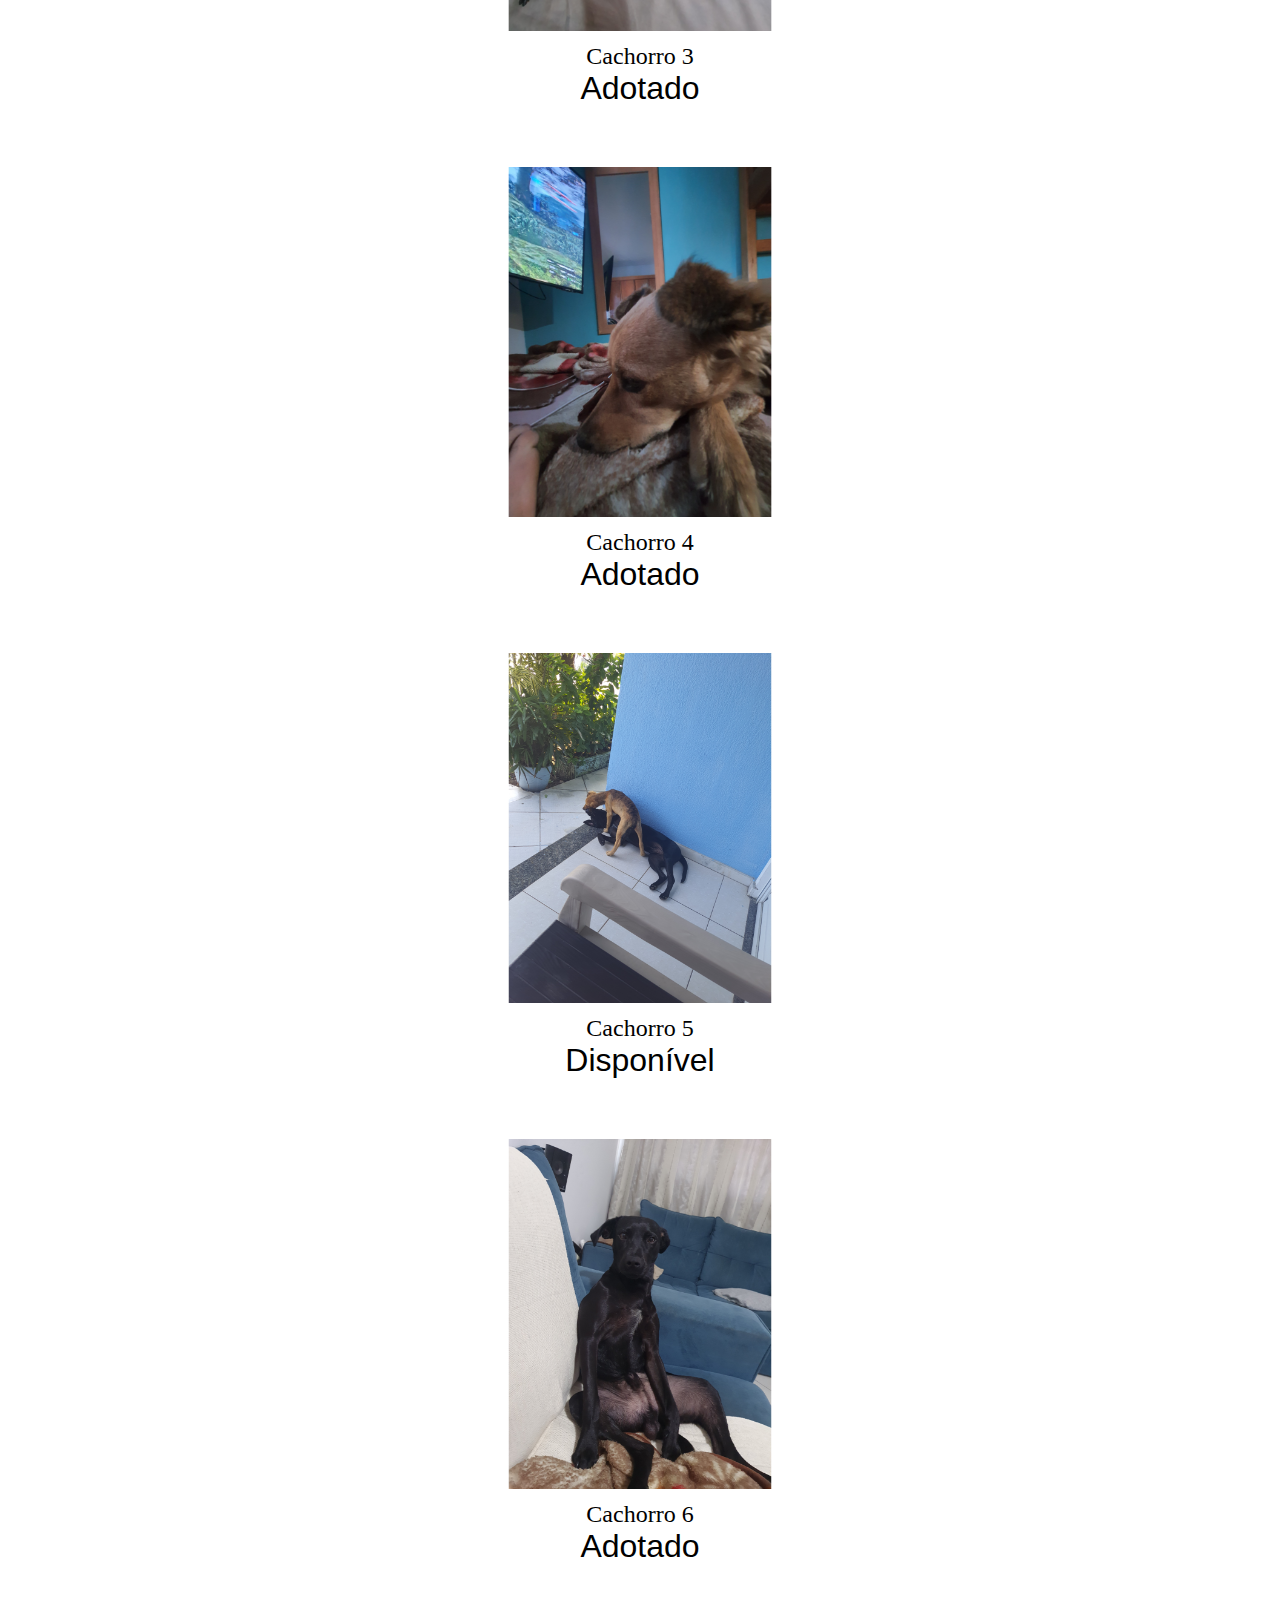
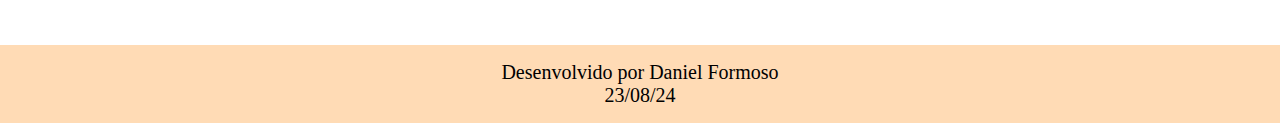
<file: projeto_petshop/pets.html>
<!DOCTYPE html>
<html lang="pt-br">
<head>
    <meta charset="UTF-8">
    <meta name="viewport" content="width=device-width, initial-scale=1.0">
    <title>Nossos Pets</title>
    <link rel="stylesheet" href="./styles/pets.css">
    <link rel="stylesheet" href="./styles/header_footer.css">
</head>
<body>
    <header class="cabecalho">
        <nav class="cabecalho__menu">
            <div class="cabecalho__logo">
                <img class="logo" src="./assets/logo.webp">
            </div>
            <div class="cabecalho__links">
                <a class="links" href="index.html">Home</a>
                <a class="links" href="products.html">Nossos Produtos</a>             
                <a class="links" href="pets.html">Nossos Pets</a>
                <a class="links" href="contact.html">Contato</a>
            </div>
        </nav>
    </header>

    <main>
        <section>
            <div class="titulo__pets">
                <p>Nossos Pets</p>
            </div>
            <div class="mensagem">
                <p>Confira os nossos pets disponíveis para adoção!</p>
            </div>
        </div>
            <div class="galeria">
                <div class="container__fotos">
                    <img src="./assets/pets/pet2.png">
                    <p class="legenda">Cachorro 1</p>
                    <p class="legenda__preco">Disponível</p>
                </div>
                <div class="container__fotos">
                    <img src="./assets/pets/pet1.png">
                    <p class="legenda">Cachorro 2</p>
                    <p class="legenda__preco">Disponível</p>
                </div>
                <div class="container__fotos">
                    <img src="./assets/pets/pet3.png">
                    <p class="legenda">Cachorro 3</p>
                    <p class="legenda__preco">Adotado</p>
                </div>
                <div class="container__fotos">
                    <img src="./assets/pets/pet4.png">
                    <p class="legenda">Cachorro 4</p>
                    <p class="legenda__preco">Adotado</p>
                </div>
                <div class="container__fotos">
                    <img src="./assets/pets/pet5.png">
                    <p class="legenda">Cachorro 5</p>
                    <p class="legenda__preco">Disponível</p>
                </div>
                <div class="container__fotos">
                    <img src="./assets/pets/pet6.png">
                    <p class="legenda">Cachorro 6</p>
                    <p class="legenda__preco">Adotado</p>
                </div>
            </div>
        </section>
    </main>


    <footer class="rodape">
        <p class="rodape__informacoes">Desenvolvido por Daniel Formoso</p>
        <p class="rodape__informacoes">23/08/24</p>
    </footer>
</body>
</html>
</file>
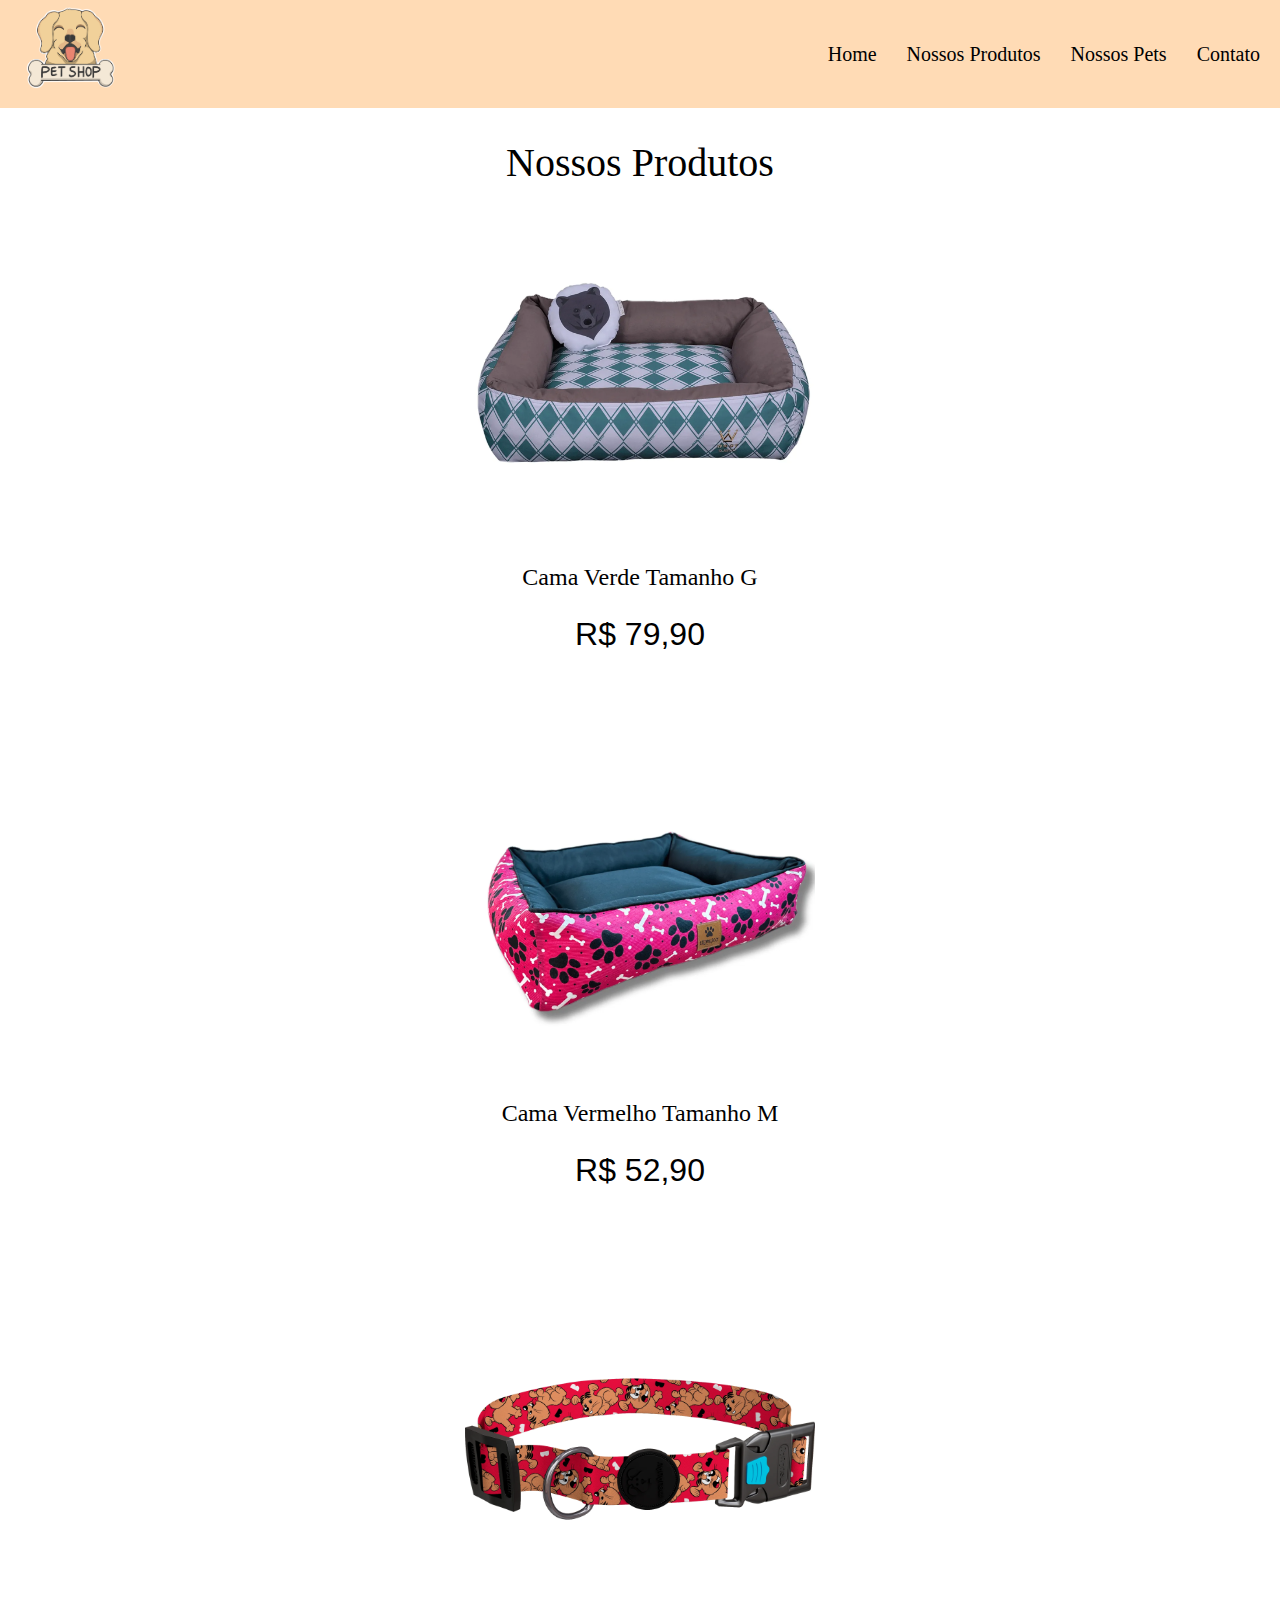
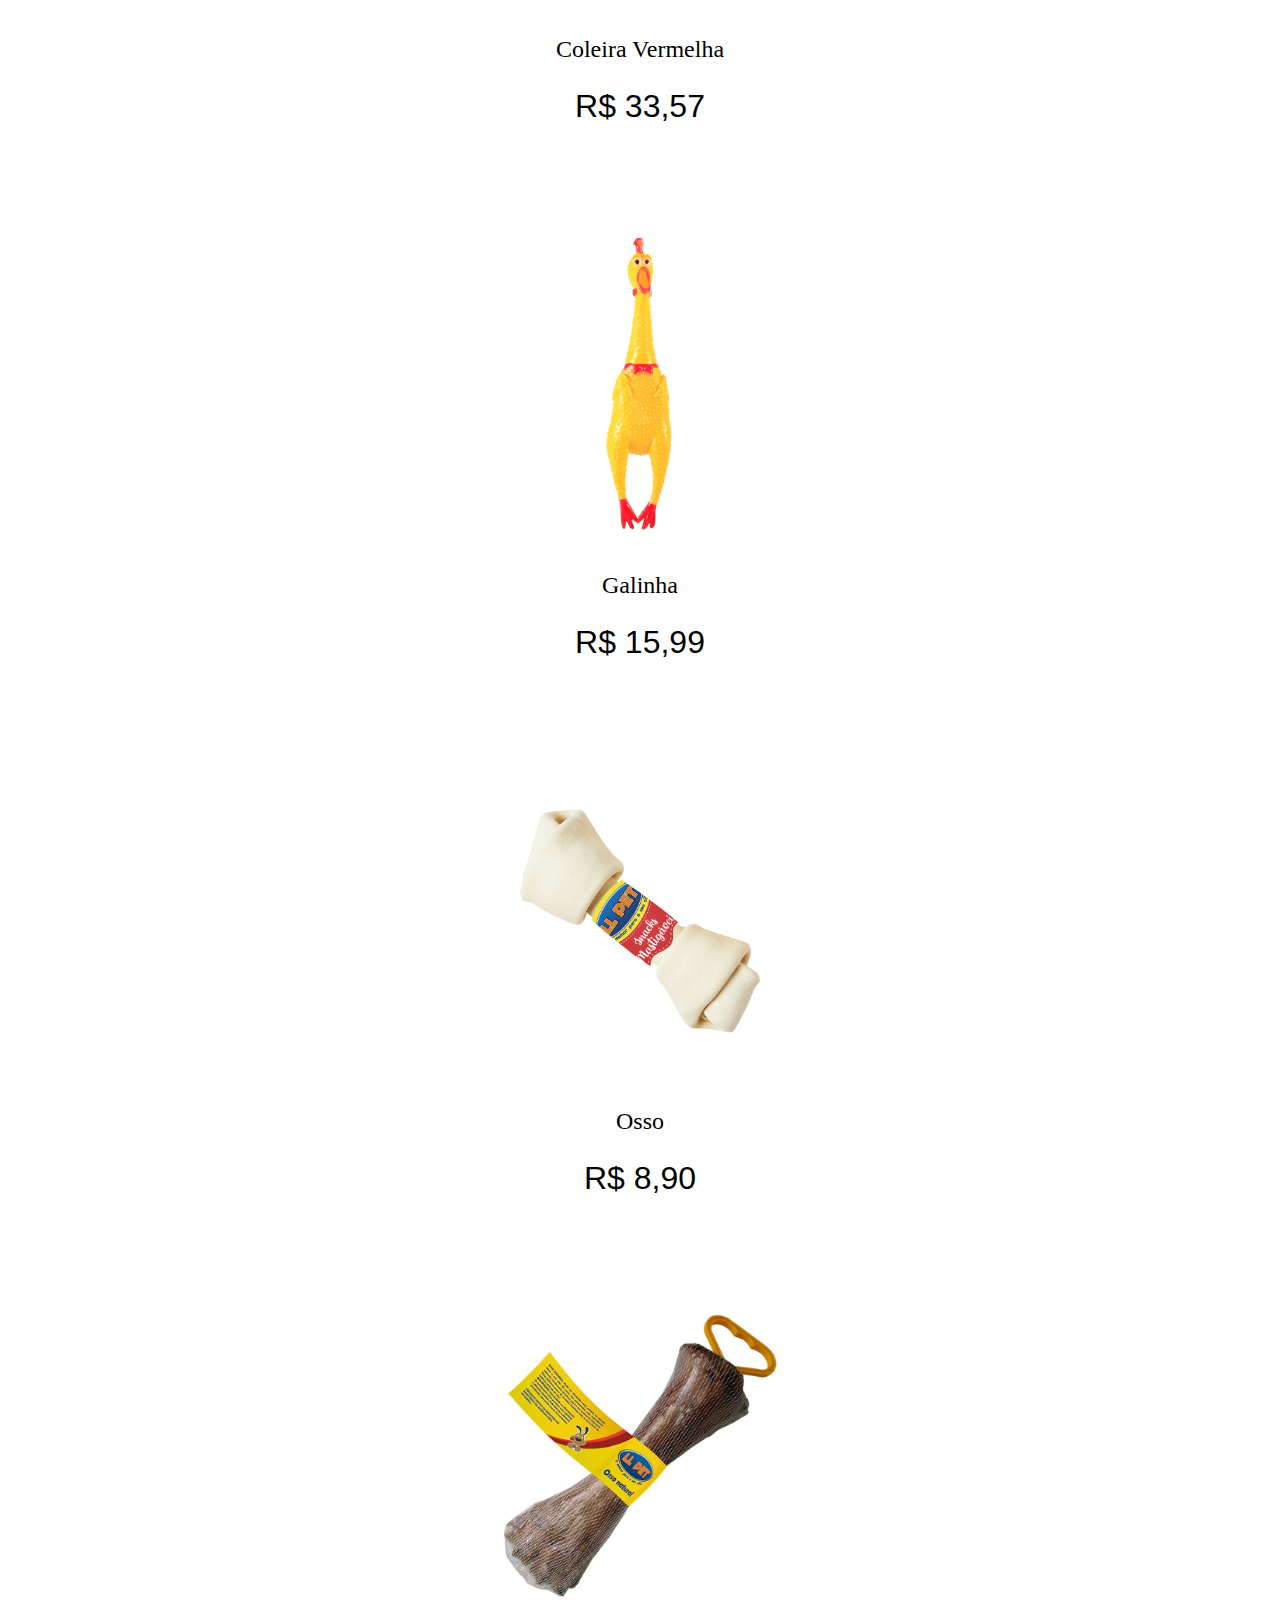
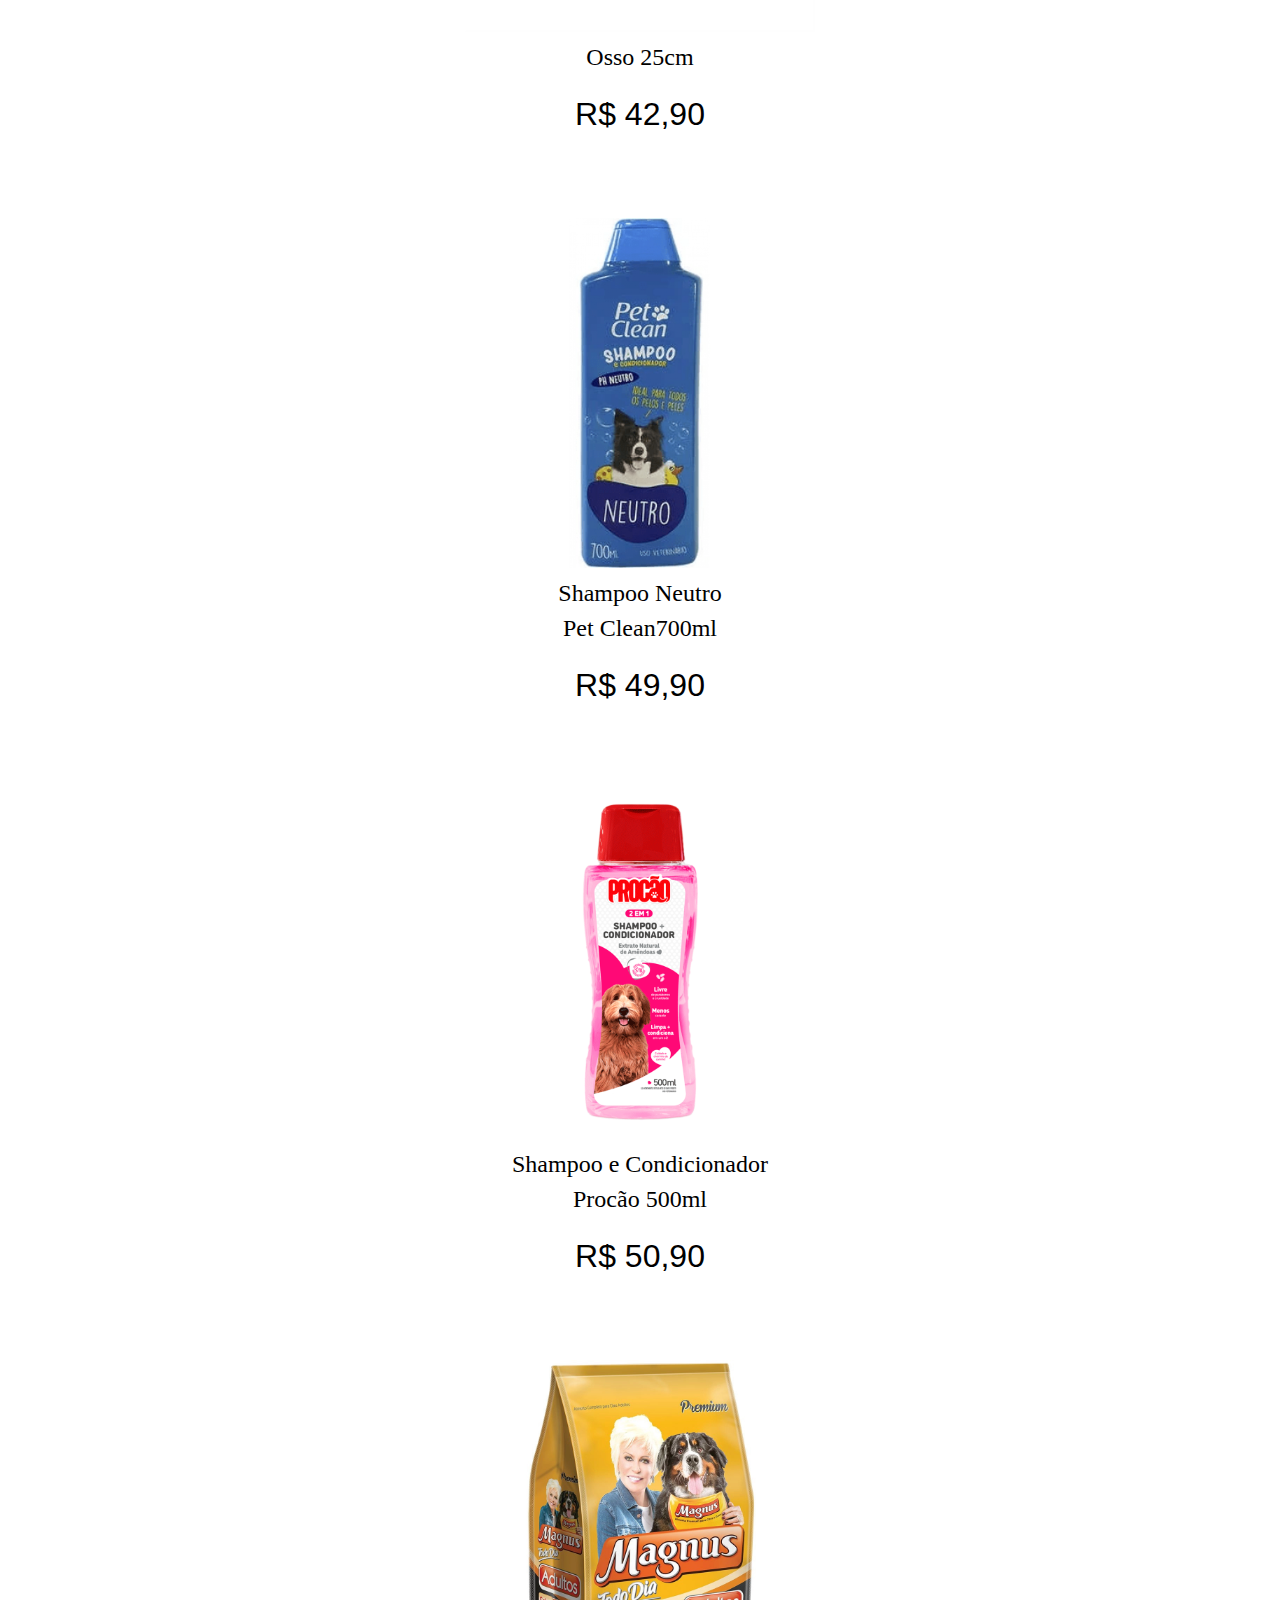
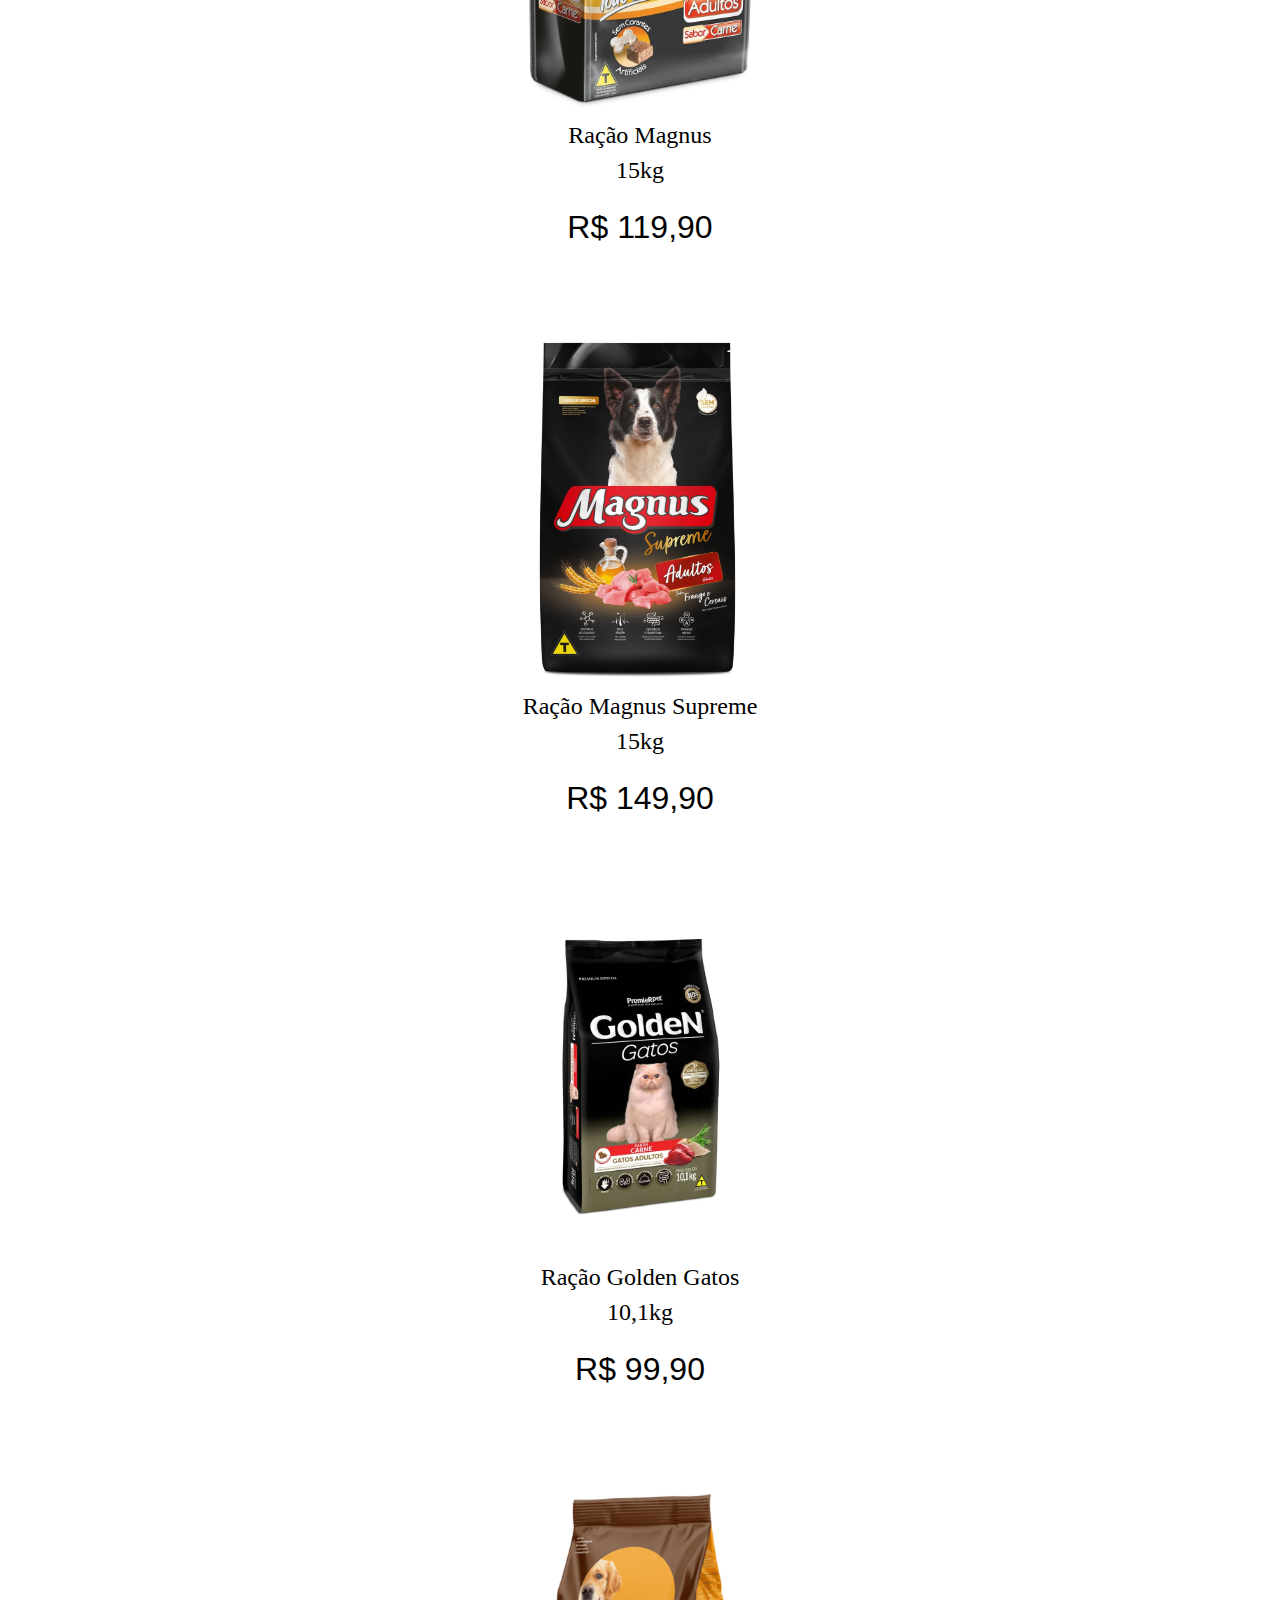
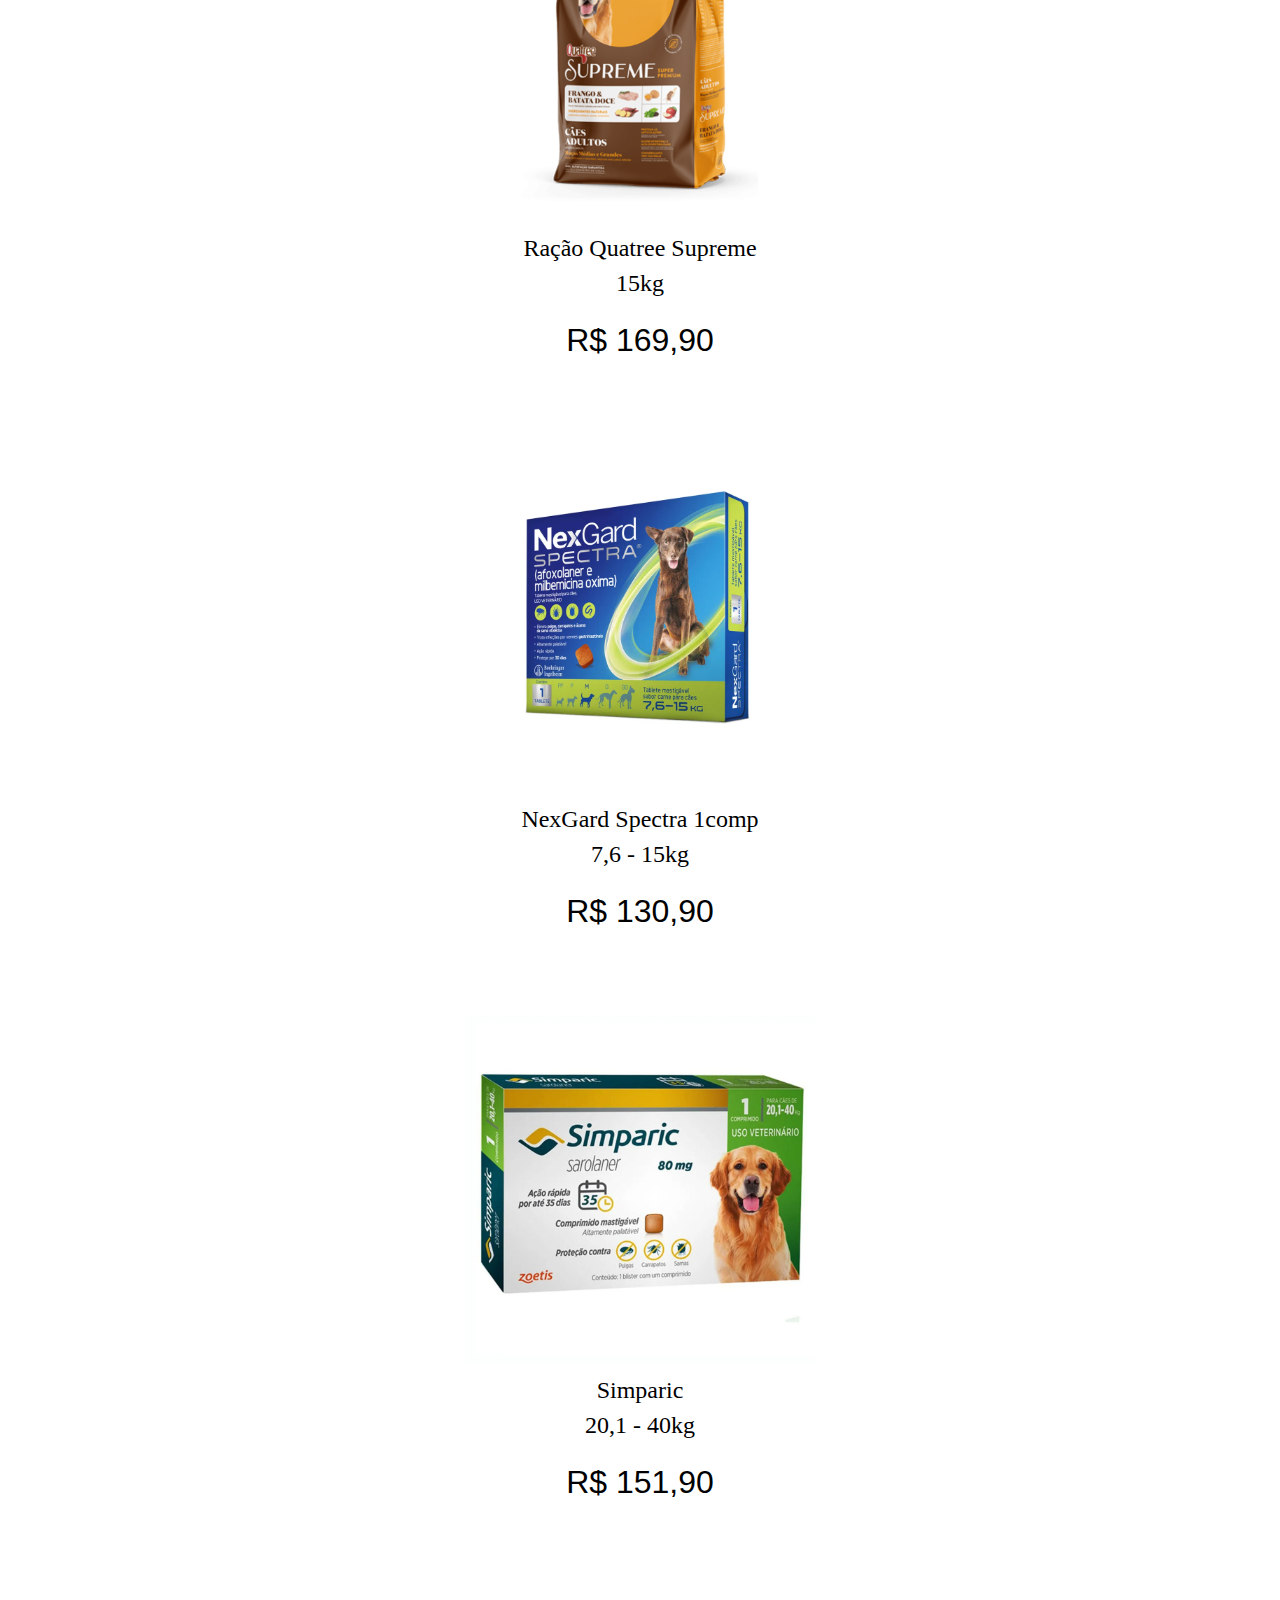
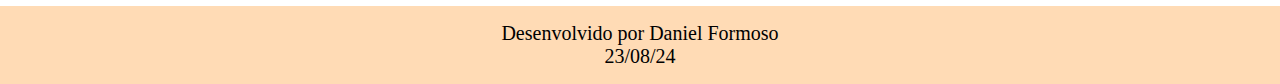
<file: projeto_petshop/products.html>
<!DOCTYPE html>
<html lang="pt-br">
<head>
    <meta charset="UTF-8">
    <meta name="viewport" content="width=device-width, initial-scale=1.0">
    <title>Nossos Produtos</title>
    <link rel="stylesheet" href="./styles/products.css">
    <link rel="stylesheet" href="./styles/header_footer.css">
</head>
<body>
    <header class="cabecalho">
        <nav class="cabecalho__menu">
            <div class="cabecalho__logo">
                <img class="logo" src="./assets/logo.webp">
            </div>
            <div class="cabecalho__links">
                <a class="links" href="index.html">Home</a>
                <a class="links" href="products.html">Nossos Produtos</a>             
                <a class="links" href="pets.html">Nossos Pets</a>
                <a class="links" href="contact.html">Contato</a>
            </div>
        </nav>
    </header>

    <main>
        <section class="apresentacao">
            <div class="apresentacao__conteudo">
                <p class="titulo__produtos">Nossos Produtos</p>
            </div>
            <div class="galeria">
                <div class="container__fotos">
                    <img src="./assets/products/cama1.png">
                    <p class="legenda">Cama Verde Tamanho G</p>
                    <p class="legenda__preco">R$ 79,90</p>
                </div>
                <div class="container__fotos">
                    <img src="./assets/products/cama3.png">
                    <p class="legenda">Cama Vermelho Tamanho M</p>
                    <p class="legenda__preco">R$ 52,90</p>
                </div>
                <div class="container__fotos">
                    <img src="./assets/products/coleira2.png">
                    <p class="legenda">Coleira Vermelha</p>
                    <p class="legenda__preco">R$ 33,57</p>
                </div>
                <div class="container__fotos">
                    <img src="./assets/products/galinha.png">
                    <p class="legenda">Galinha</p>
                    <p class="legenda__preco">R$ 15,99</p>
                </div>
                <div class="container__fotos">
                    <img src="./assets/products/osso.png">
                    <p class="legenda">Osso</p>
                    <p class="legenda__preco">R$ 8,90</p>
                </div>
                <div class="container__fotos">
                    <img src="./assets/products/osso2.png">
                    <p class="legenda">Osso 25cm</p>
                    <p class="legenda__preco">R$ 42,90</p>
                </div>
                <div class="container__fotos">
                    <img src="./assets/products/shampoo.png">
                    <p class="legenda">Shampoo Neutro</p>
                    <p class="legenda"> Pet Clean700ml</p>
                    <p class="legenda__preco">R$ 49,90</p>
                </div>
                <div class="container__fotos">
                    <img src="./assets/products/shampoo2.png">
                    <p class="legenda">Shampoo e Condicionador</p>
                    <p class="legenda">Procão 500ml</p>
                    <p class="legenda__preco">R$ 50,90</p>
                </div>
                <div class="container__fotos">
                    <img src="./assets/products/racao1.png">
                    <p class="legenda">Ração Magnus</p>
                    <p class="legenda">15kg</p>
                    <p class="legenda__preco">R$ 119,90</p>
                </div>
                <div class="container__fotos">
                    <img src="./assets/products/racao2.png">
                    <p class="legenda">Ração Magnus Supreme</p>
                    <p class="legenda">15kg</p>
                    <p class="legenda__preco">R$ 149,90</p>
                </div>
                <div class="container__fotos">
                    <img src="./assets/products/racao3.png">
                    <p class="legenda">Ração Golden Gatos</p>
                    <p class="legenda">10,1kg</p>   
                    <p class="legenda__preco">R$ 99,90</p>
                </div>
                <div class="container__fotos">
                    <img src="./assets/products/racao4.png">
                    <p class="legenda">Ração Quatree Supreme</p>
                    <p class="legenda">15kg</p>
                    <p class="legenda__preco">R$ 169,90</p>
                </div>
                <div class="container__fotos">
                    <img src="./assets/products/remedio1.png">
                    <p class="legenda">NexGard Spectra 1comp</p>
                    <p class="legenda">7,6 - 15kg</p>
                    <p class="legenda__preco">R$ 130,90</p>
                </div>                <div class="container__fotos">
                    <img src="./assets/products/remedio2.png">
                    <p class="legenda">Simparic</p>
                    <p class="legenda">20,1 - 40kg</p>
                    <p class="legenda__preco">R$ 151,90</p>
                </div>
            </div>
        </section>
    </main>


    <footer class="rodape">
        <p class="rodape__informacoes">Desenvolvido por Daniel Formoso</p>
        <p class="rodape__informacoes">23/08/24</p>
    </footer>
</body>
</html>
</file>
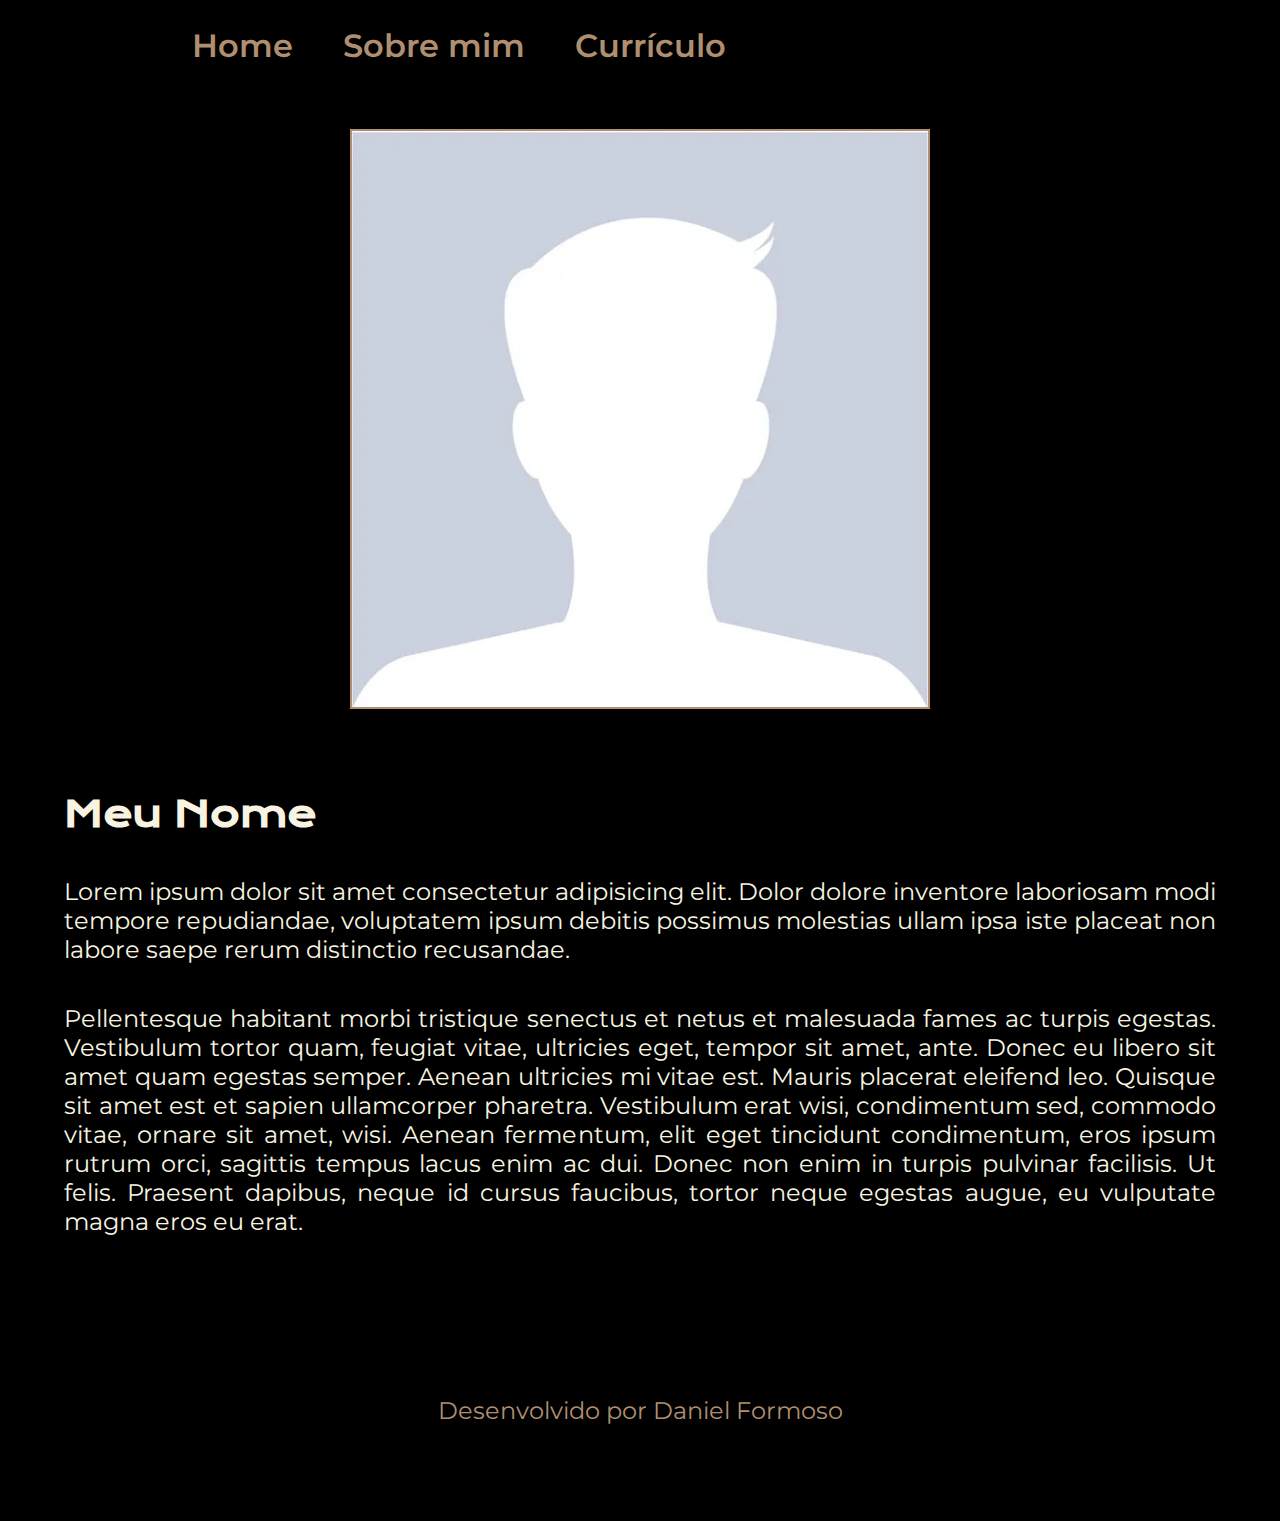
<file: projeto_portfolio/about.html>
<!DOCTYPE html>
<html lang="pt-br">
<head>
    <meta charset="UTF-8">
    <meta name="viewport" content="width=device-width, initial-scale=1.0">
    <title>Sobre mim</title>
    <link rel="stylesheet" href="./styles/about.css">
    <link rel="stylesheet" href="./styles/header_footer.css">
</head>
<body>
    <header class="cabecalho">
        <nav class="cabecalho__menu">
            <a class="cabecalho__menu__link" href="index.html">Home</a>
            <a class="cabecalho__menu__link" href="about.html">Sobre mim</a>
            <a class="cabecalho__menu__link" href="curriculo.html">Currículo</a>
        </nav>
    </header>

    <main class="apresentacao">
        <section class="apresentacao__conteudo">
            <h1 class="apresentacao__conteudo__titulo">
                Meu Nome
            </h1>
            <p class="apresentacao__conteudo__texto">
                Lorem ipsum dolor sit amet consectetur adipisicing elit. Dolor dolore inventore laboriosam modi tempore repudiandae, voluptatem ipsum debitis possimus molestias ullam ipsa iste placeat non labore saepe rerum distinctio recusandae.
            </p>
            <p  class="apresentacao__conteudo__texto">
                Pellentesque habitant morbi tristique senectus et netus et malesuada fames ac turpis egestas. Vestibulum tortor quam, feugiat vitae, ultricies eget, tempor sit amet, ante. Donec eu libero sit amet quam egestas semper. Aenean ultricies mi vitae est. Mauris placerat eleifend leo. Quisque sit amet est et sapien ullamcorper pharetra. Vestibulum erat wisi, condimentum sed, commodo vitae, ornare sit amet, wisi. Aenean fermentum, elit eget tincidunt condimentum, eros ipsum rutrum orci, sagittis tempus lacus enim ac dui. Donec non enim in turpis pulvinar facilisis. Ut felis. Praesent dapibus, neque id cursus faucibus, tortor neque egestas augue, eu vulputate magna eros eu erat.
            </p>

        </section>
        <img class="apresentacao__imagem" src="./assets/imagem.JPG" alt="Foto Daniel">
    </main>

    <footer class="rodape">
        <p>Desenvolvido por Daniel Formoso</p>
    </footer>
</body>
</html>
</file>
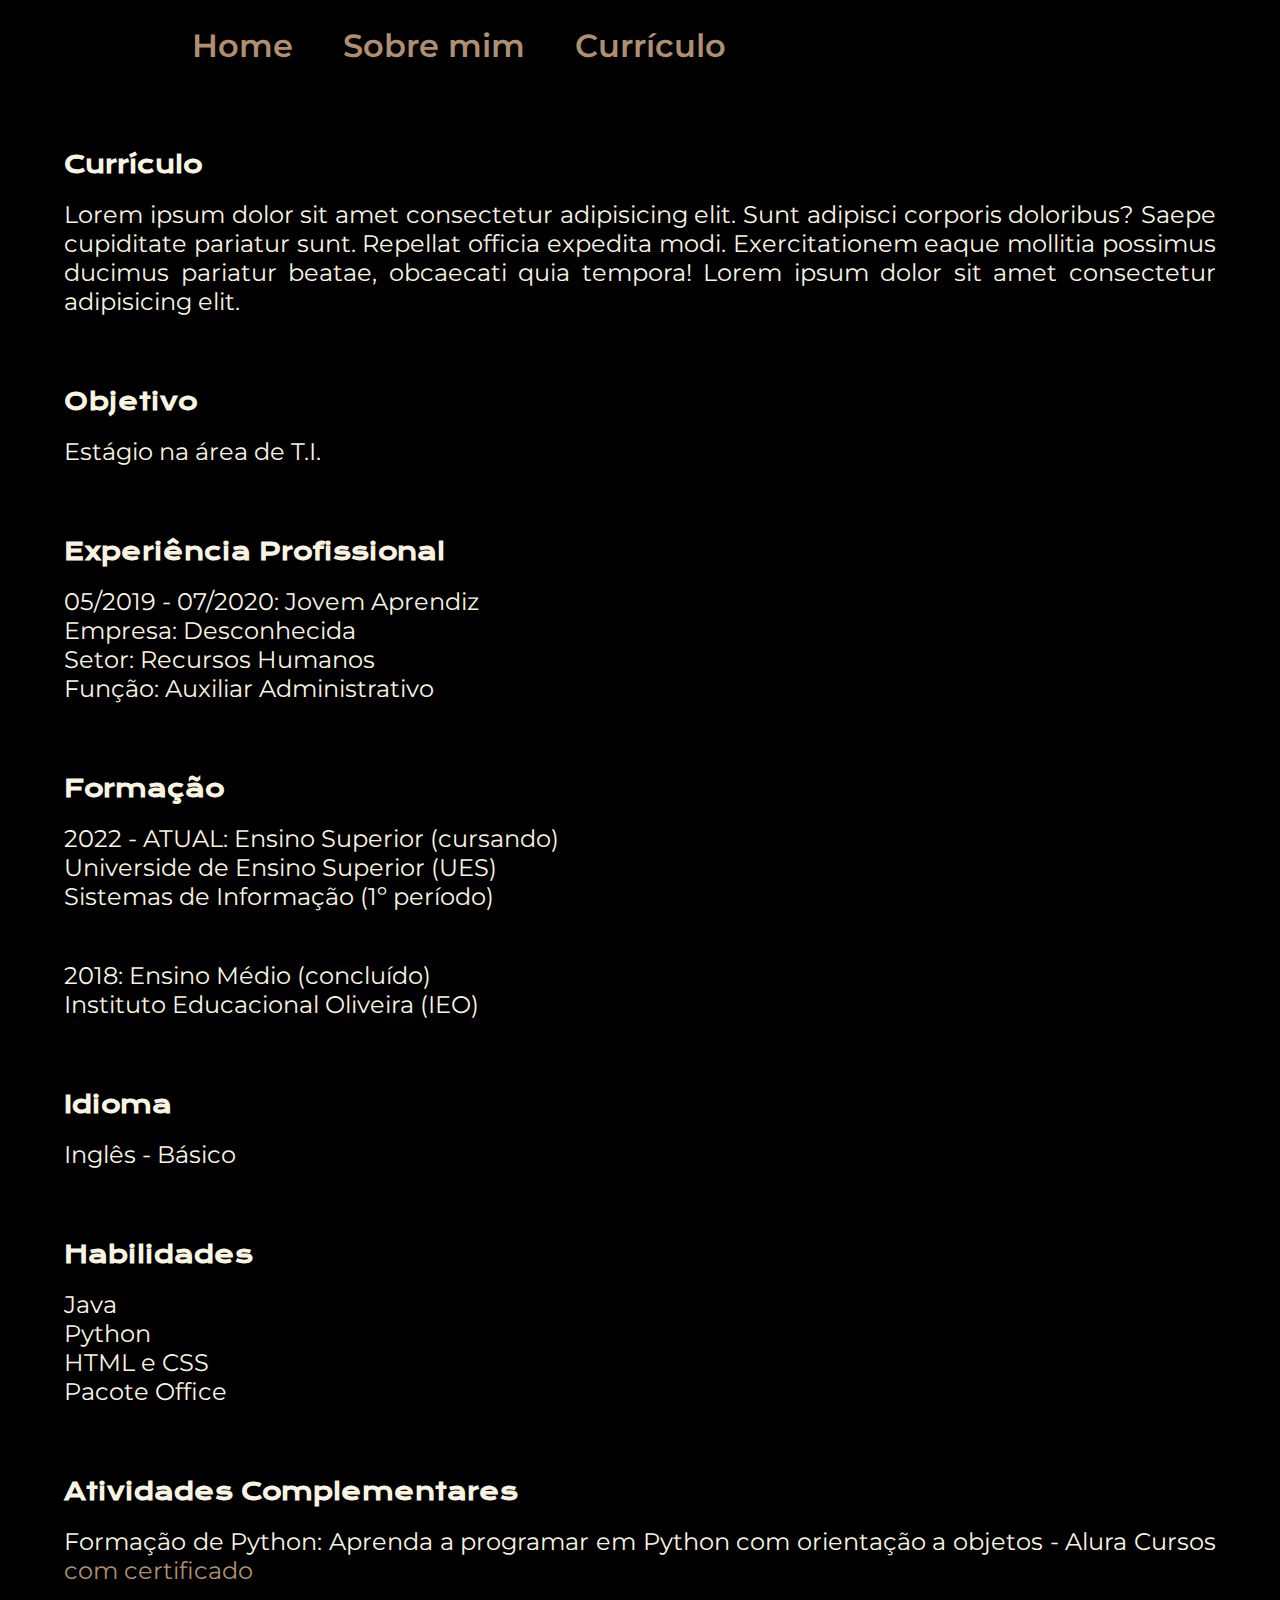
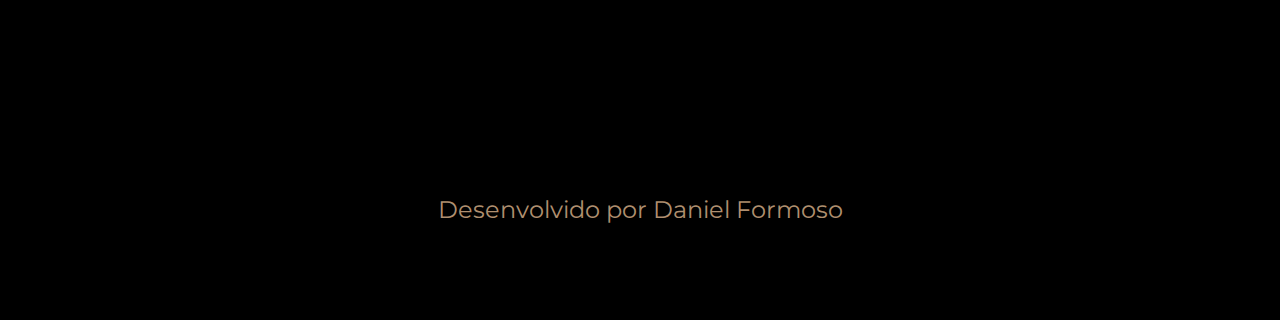
<file: projeto_portfolio/curriculo.html>
<!DOCTYPE html>
<html lang="en">
<head>
    <meta charset="UTF-8">
    <meta name="viewport" content="width=device-width, initial-scale=1.0">
    <title>Currículo</title>
    <link rel="stylesheet" href="./styles/curriculum.css">
    <link rel="stylesheet" href="./styles/header_footer.css">
</head>
<body>
    <header class="cabecalho">
        <nav class="cabecalho__menu">
            <a class="cabecalho__menu__link" href="index.html">Home</a>
            <a class="cabecalho__menu__link" href="about.html">Sobre mim</a>
            <a class="cabecalho__menu__link" href="curriculo.html">Currículo</a>
        </nav>
    </header>

    <main class="apresentacao__curriculo">
        <section class="apresentacao__conteudo__curriculo">
            <h2 class="apresentacao__conteudo__titulo__curriculo">
                Currículo
            </h2>
            <p class="apresentacao__conteudo__texto__curriculo">
                Lorem ipsum dolor sit amet consectetur adipisicing elit. Sunt adipisci corporis doloribus? Saepe cupiditate pariatur sunt. Repellat officia expedita modi. Exercitationem eaque mollitia possimus ducimus pariatur beatae, obcaecati quia tempora! Lorem ipsum dolor sit amet consectetur adipisicing elit.
            </p>
            <h2 class="apresentacao__conteudo__titulo__curriculo">
                Objetivo            
            </h2>
            <p class="apresentacao__conteudo__texto__curriculo">
                Estágio na área de T.I.
            </p>
            <h2 class="apresentacao__conteudo__titulo__curriculo">
                Experiência Profissional
            </h2>
            <ul class="apresentacao__conteudo__texto__curriculo">
                <li>05/2019 - 07/2020: Jovem Aprendiz</li>
                <li>Empresa: Desconhecida</li>
                <li>Setor: Recursos Humanos</li>
                <li>Função: Auxiliar Administrativo</li>
            </ul>
            <h2 class="apresentacao__conteudo__titulo__curriculo">
                Formação
            </h2>
            <ul class="apresentacao__conteudo__texto__curriculo">
                <li>2022 - ATUAL: Ensino Superior (cursando)</li>
                <li>Universide de Ensino Superior (UES)</li>
                <li>Sistemas de Informação (1º período)</li>
            </ul>
            <ul class="apresentacao__conteudo__texto__curriculo">
                <li>2018: Ensino Médio (concluído)</li>
                <li>Instituto Educacional Oliveira (IEO)</li>
            </ul>
            <h2 class="apresentacao__conteudo__titulo__curriculo">
                Idioma
            </h2>
            <p class="apresentacao__conteudo__texto__curriculo">
                Inglês - Básico
            </p>
            <h2 class="apresentacao__conteudo__titulo__curriculo">
                Habilidades
            </h2>
            <ul class="apresentacao__conteudo__texto__curriculo__habilidades">
                <li>Java</li>
                <li>Python</li>
                <li>HTML e CSS</li>
                <li>Pacote Office</li>
            </ul>
            <h2 class="apresentacao__conteudo__titulo__curriculo">
                Atividades Complementares
            </h2>
            <ul class="apresentacao__conteudo__texto__curriculo__habilidades">
                <li>Formação de Python: Aprenda a programar em Python com orientação a objetos - Alura Cursos <a class="certificado" href="#"> com certificado</a></li>
            </ul>            
        </section>
    </main>

    <footer class="rodape">
        <p>Desenvolvido por Daniel Formoso</p>
    </footer>
</body>
</html>
</file>
<file: projeto_cartao_presente/styles/style.css>
.container__imagem__mensagem {
    display: flex;
    align-items: center;
    justify-content: center;
    padding: 2%;
}    

.apresentacao__conteudo__imagem {
    text-align: center;
}

.apresentacao__conteudo__mensagem {
    text-align: center;
    font-family: var(--fonte-conteudo);
    font-size: 1.25rem;
}

.mensagem__2 {
    text-align: center;
    font-family: var(--fonte-conteudo);
    font-size: 1.25rem;
    margin: 45px 150px;
}

img {
    width: 50%;
}

@media (max-width: 1200px) {
    .container__imagem__mensagem {
        margin-top: 20px;
        justify-content: center;
        flex-direction: column;
    }

    .apresentacao__conteudo__mensagem {
        font-size: 0.9rem;
        margin: 0 10px;
    }

    .mensagem__2 {
        margin: 50px;
    }    
}

@media only screen and (min-width: 1024px) and (max-width: 1366px) {
    .apresentacao__mensagem__2 {
        margin-bottom: 15%;
    }

    .apresentacao__conteudo__mensagem {
        font-size: 1.8rem;
    }
}
</file>
<file: projeto_cartao_presente/styles/header_footer.css>
@import url('https://fonts.googleapis.com/css2?family=Sansita:ital,wght@0,400;0,700;0,800;0,900;1,400;1,700;1,800;1,900&family=Shadows+Into+Light&display=swap');

:root {
    --cor-principal: #FFC6C6;

    /* --fonte-menu: "Shadows Into Light", cursive; */
    --fonte-conteudo: "Sansita", sans-serif;
}

* {
    margin: 0;
    padding: 0;
}

body {
    background-color: #FFEBD4;
    background-size: cover;
}

.cabecalho {
    background-color: var(--cor-principal);
    padding: 1.5%; 
}

.cabecalho__menu {
    display: flex;
    gap: 20px;
    justify-content: center;
}

.cabecalho__menu__links {
    color: black;
    text-decoration: none;
    font-family: var(--fonte-conteudo);
    font-weight: 400;
    font-size: 1.25rem;
}

.cabecalho__menu__links:hover {
    color: white;
}

.rodape {
    background-color: var(--cor-principal);
    text-align: center;
    padding: 1.5%; 
    font-family: var(--fonte-conteudo);
    font-size: 1.25rem;
}

@media (max-width: 1200px) {
    .cabecalho {
        padding: 5%;
    }

    .cabecalho__menu {
        justify-content: center;      
    }
    
    .rodape {
        padding: 5%;
    }
}

@media only screen and (min-width: 1024px) and (max-width: 1366px) {
    .cabecalho__menu__links {
        font-size: 1.9rem;
    }
}
</file>
<file: projeto_loja/style/style.css>
@import url('https://fonts.googleapis.com/css2?family=Chakra+Petch:ital,wght@0,300;0,400;0,500;0,600;0,700;1,300;1,400;1,500;1,600;1,700&family=Roboto:ital,wght@0,100;0,300;0,400;0,500;0,700;0,900;1,100;1,300;1,400;1,500;1,700;1,900&display=swap');

:root {
    --fonte-cabecalho-rodape: "Chakra Petch", sans-serif;
    --cor-cabecalho-rodape: #365E32;

    --fonte-conteudo: "Roboto", sans-serif;
    --cor-texto-secundaria: #365E32;

    --cor-secundaria: #FCFFE0;


}

* {
    margin: 0;
    padding: 0;
}

.apresentacao {
    display: flex;
    padding: 5%;
    justify-content: center;
    gap: 50px;
    align-items: center;
}

.apresentacao__conteudo__mensagem__1 {
    font-family: var(--fonte-conteudo);
    font-size: 1.87rem;
    font-weight: 400;
    color: var(--cor-texto-secundaria);
    text-align: center;
    padding-bottom: 1%;
}

.apresentacao__conteudo__mensagem__2 {
    font-family: var(--fonte-conteudo);
    font-size: 1.25rem;
    color: var(--cor-texto-secundaria);
    text-align: center;
}

.foto {
    width: 23%;
}

@media (max-width: 1200px) {
    .apresentacao {
        flex-direction: column-reverse;
        padding-top: 100px;
        padding-bottom: 150px;
    }

    .foto {
        width: 70%;
    }
}
</file>
<file: projeto_loja/style/header_footer.css>
@import url('https://fonts.googleapis.com/css2?family=Chakra+Petch:ital,wght@0,300;0,400;0,500;0,600;0,700;1,300;1,400;1,500;1,600;1,700&family=Roboto:ital,wght@0,100;0,300;0,400;0,500;0,700;0,900;1,100;1,300;1,400;1,500;1,700;1,900&display=swap');

:root {
    --fonte-cabecalho-rodape: "Chakra Petch", sans-serif;
    --cor-cabecalho-rodape: #365E32;

    --fonte-conteudo: "Roboto", sans-serif;
    --cor-texto-secundaria: #365E32;

    --cor-secundaria: #FCFFE0;

}

* {
    margin: 0;
    padding: 0;
}

.cabecalho {
    background-color: var(--cor-cabecalho-rodape);
    padding: 2% 0;
}

.cabecalho__menu {
    display: flex;
    gap: 20px;
    justify-content: center;
}

.cabecalho__menu__links {
    font-family: var(--fonte-cabecalho-rodape);
    text-decoration: none;
    font-size: 1.25rem;
    color: #f6f6f6;
}

.cabecalho__menu__links:hover {
    color: var(--cor-secundaria);
}

.rodape {
    background-color: var(--cor-cabecalho-rodape);
    font-family: var(--fonte-cabecalho-rodape);
    color: #f6f6f6;
    text-align: center;
    padding: 3%;
    /* position: sticky; */
}

.rodape__titulo {
    padding-bottom: 2%;
}

.rodape__mensagem {
    font-size: 1.31rem;
    padding-top: 1px
}

@media (max-width: 1200px) {
    .cabecalho {
        padding: 8%;
    }
    .cabecalho__menu {
        justify-content: center;   
    }

    .cabecalho__menu__links {
        font-size: 0.8rem;
    }

    .rodape {
        padding: 10%;
    }

    .rodape__titulo, .rodape__mensagem {
        font-size: 0.8rem;
        text-align: center;
    }
}
</file>
<file: projeto_petshop/styles/index.css>
.banner {
    width: 80%;
}

.container__banner {
    text-align: center;
    padding: 1% 5% 0% 5%;
}

.container__promocao {
    padding: 1% 0 0 0;
    text-align: center;
}

.sinal {
    margin: 9.3rem 0;
    font-size: 1.8rem;
    font-weight: 900;
}

.sinal__igual {
    margin: 9.3rem 0;
    font-size: 1.8rem;
    font-weight: 900;
    margin-right: 80px;
}

.container__conteudo {
    display: flex;
    justify-content: center;
    gap: 30px;
    padding: 1.25rem;
}
.titulo__promocao{
    font-family: var(-fonte-site);
    font-size: 3.1rem;
    padding: 1rem;
}

.texto__promocao {
    font-size: 1.5rem;
    padding: 1.25rem;
}

.preco {
    padding-top: 1rem
}

.preco {
    font-family: "Bungee Spice", sans-serif;
    font-size: 4rem;
    padding: 0;
}

.mensagem__servicos {
    font-family: var(-fonte-site);
    font-size: 50px;
}



@media only screen and (max-width: 600px) {
    .conteudo {
        min-height: 100vh;
        padding: 10px;
    }

    .container__banner img {
        width: 100%;
        height: auto;
    }

    .titulo__promocao, .texto__promocao {
        text-align: center;
    }

    .container__conteudo {
        flex-direction: column;
        align-items: center;
    }

    .sinal__igual {
        display: none;
    }
}

@media only screen and (min-width: 1024px) and (max-width: 1366px) and (orientation: portrait) {
    .conteudo {
        padding: 20px;
        min-height: 87vh;
    }
}


@media only screen and (min-width: 1024px) and (max-width: 1366px) and (orientation: landscape) {
    .conteudo {
        padding: 20px;
        min-height: 100vh;
    }
}
</file>
<file: projeto_petshop/styles/header_footer.css>
@import url('https://fonts.googleapis.com/css2?family=Amatic+SC:wght@400;700&family=Bungee+Spice&family=Patrick+Hand&display=swap');

:root {
    -fonte-site: "Times New Roman", Times, serif;
    -fonte-preco: "Bungee Spice", sans-serif;

    --cor-cabecalho-rodape: #FFDBB5;
}

* {
    margin: 0;
    padding: 0;
    box-sizing: border-box;
}

.logo {
    width: 100px;
}

.cabecalho {
    background-color: var(--cor-cabecalho-rodape);
    width: 100%;
}

.cabecalho__menu {
    display: flex;
    justify-content: space-between;
    padding: 0 20px;
    width: 100%;
    box-sizing: border-box;
}

.cabecalho__logo {
    padding: 2px 0;
}

.cabecalho__links {
    align-items: center;
    display:flex;
    gap: 30px;
    font-family: var(--fonte-site);
    font-size: 1.25rem;
}

.links {
    text-decoration: none ;
    color: #000000;
}

.links:hover {
    text-decoration: underline;
}

.rodape {
    background: var(--cor-cabecalho-rodape);
    padding: 1rem;
    text-align: center;
    font-family: var(--fonte-site);
    font-size: 1.25rem;
}

@media only screen and (max-width: 600px) {
    .cabecalho__menu {
        flex-direction: column;
        align-items: center;
    }

    .cabecalho__links {
        flex-direction: column; 
        gap: 15px;
        padding: 10px 0;
        font-size: 1rem;
    }

    .cabecalho__logo {
        margin: 0;
    }

    .logo {
        width: 80px;
    }

    .rodape {
        font-size: 1rem; 
    }
}
</file>
<file: projeto_portfolio/styles/style.css>
.destaque-titulo {
    color: var(--cor-terciaria);
}

.apresentacao {
    padding: 5% 15%;
    display: flex;
    justify-content: space-between;
    align-items: center;
    gap: 82px;
}

.apresentacao__conteudo {
    width: 50%;
    display: flex;
    flex-direction: column;
    gap: 40px;
}

.apresentacao__conteudo__titulo {
    font-size: 2.25rem;
    font-family: var(--fonte-primaria);
}

.apresentacao__conteudo__texto {
    font-size: 1.5rem;
    font-family: var(--fonte-secundaria);
    text-align: justify;
}

.apresentacao__links {
    display: flex;
    flex-direction: column;
    align-items: center;
    justify-content: space-between;
    gap: 32px;
}

.apresentacao__links__subtitulo {
    font-family:var(--fonte-primaria);
    font-weight: 400;
    font-size: 1.5rem;
}

.apresentacao__links__navegacao {
    display: flex;
    justify-content: center;
    gap: 16px;
    border: 2px solid var(--cor-terciaria);
    width: 50%;
    text-align: center;
    border-radius: 8px;
    font-size: 1.5rem;
    font-weight: 600;
    padding: 1.34rem 0;
    text-decoration: none;
    color: var(--cor-secundaria);
    font-family: var(--fonte-secundaria);
}

.apresentacao__links__link__logo {
    max-width: 30px;
    max-height: 25px;
}

.apresentacao__links__navegacao:hover {
    background-color: var(--cor-hover);
}

.apresentacao__imagem {
    width: 50%;
    border: 2px solid var(--cor-terciaria);
}


@media (max-width: 1290px){
    .apresentacao {
        flex-direction: column-reverse;
        padding: 5%;
    }

    .apresentacao__conteudo {
        width: auto;
    }

    .apresentacao__conteudo__curriculo {
        display: flex;
    }

}
</file>
<file: projeto_portfolio/styles/header_footer.css>
@import url('https://fonts.googleapis.com/css2?family=Krona+One&family=Montserrat:ital,wght@0,100..900;1,100..900&display=swap');

:root {
    --cor-primaria: #000000;
    --cor-secundaria: #F8F4E1;
    --cor-terciaria: #AF8F6F;
    --cor-hover:  #543310;

    --fonte-primaria:  "Krona One", sans-serif;
    --fonte-secundaria: "Montserrat", sans-serif;
}

* {
    margin: 0;
    padding: 0;
}

body {
    /* height: 100vh; */
    box-sizing: border-box;
    background-color: var(--cor-primaria);
    color: var(--cor-secundaria);
}

.cabecalho {
    /* padding: top right bottom left; */
    padding: 2% 0% 0% 15%
}

.cabecalho__menu {
    /* inicializar o flex-box */
    display: flex;
    gap: 80px;
}

.cabecalho__menu__link {
    text-decoration: none;
    font-family: var(--fonte-secundaria);
    font-size: 1.5rem;
    font-weight: 600;
    color: var(--cor-terciaria);  
}

.cabecalho__menu__link:hover {
    color: var(--cor-hover);
}

/* .rodape {
    text-align: center;
    padding: 1.5rem;
    background-color: var(--cor-terciaria);
    color: var(--cor-primaria);
    font-family: var(--fonte-secundaria);
    font-size: 1.5rem;
    font-weight: 400;
} */

.rodape {
    padding: 4em;
    color: var(--cor-terciaria);
    text-align: center;
    font-family: var(--fonte-secundaria);
    font-size: 1.5rem;
    position: relative;
    transition: background-color 0.5s ease;
}

.rodape__texto {
    transition: color 0.3s ease;
    position: relative;
    overflow: hidden;
}

.rodape__texto::after {
    content: "Desenvolvedor Front-end";
    position: absolute;
    top: 0;
    left: 0;
    right: 0;
    opacity: 0;
    transition: opacity 0.3s ease;
    color: var(--cor-terciaria);
}

.rodape:hover .rodape__texto {
     color: transparent;
}

.rodape:hover .rodape__texto::after {
    opacity: 1;
}


@media (max-width: 1200px) {
    .cabecalho {
        padding: 6%;
    }

    .cabecalho__menu {
        justify-content: center;
        gap: 15px;
    }

    .cabecalho__menu__link {
        font-size: 1rem;
    }
}

@media only screen and (min-width: 1024px) and (max-width: 1366px) {
    .cabecalho__menu {
        gap: 50px;
    }

    .cabecalho__menu__link {
        font-size: 2rem;
    }
}
</file>
<file: projeto_cartao_presente/styles/letters.css>
.mensagem__carta {
    margin: 2% 5%;
}

.titulo__carta {
    text-align: center;
    font-family: var(--fonte-conteudo);
    font-size: 2rem;
    padding-top: 3%;
    padding-bottom: 5%;
}

.conteudo__carta {
    font-family: var(--fonte-conteudo);
    font-size: 1.2rem;
    text-align: center;
    padding-bottom: 2%;
    margin: 0 100px;
}

.assinatura {
    text-align: right;
    margin-right: 400px;
    font-family: var(--fonte-conteudo);
    font-size: 1.25rem;
    text-decoration: underline;
    margin-bottom: 90px;
}

@media (max-width: 1200px) {
    .conteudo__carta {
        margin: 0 25px;
    }
    .assinatura {
        margin: 0 50px 20px 50px;
        padding: 20px;
    }
    
}


@media only screen and (min-width: 1024px) and (max-width: 1366px) {
    .mensagem__carta {
        margin: 0 100px;
    }

    .assinatura {
        margin: 50px 100px 220px 20%;
        text-align: center;
        padding-left: 50%;
    }
}
</file>
<file: projeto_cartao_presente/styles/photos.css>
img {
    width: 50%;
}

.titulo__foto {
    text-align: center;
    font-family: var(--fonte-conteudo);
    font-size: 1.75rem;
    padding-top: 4%;
}

.area__fotos {
    display: flex;
    justify-content: center;
    flex-wrap: wrap;
    gap: 10px;
}

.fotos {
    width: 400px;
    padding: 3rem;
}


@media (max-width: 1200px) {
    .titulo__foto {
        font-size: 1.5rem;
        padding-bottom: 20px;
    }

    .area__fotos {
        display: flex;
        gap: 50px;
    }

    .fotos {
        width: 60%;
        padding: 0%;
    }

    .rodape {
        margin-top: 15px;
    }
}

@media only screen and (min-width: 1024px) and (max-width: 1366px) {
    .titulo__foto {
        font-size: 2.5rem;
        padding: 15px 0 30px 0;
    }

    .rodape {
        margin-top: 50px;
    }

}
</file>
<file: projeto_loja/style/about.css>
@import url('https://fonts.googleapis.com/css2?family=Chakra+Petch:ital,wght@0,300;0,400;0,500;0,600;0,700;1,300;1,400;1,500;1,600;1,700&family=Roboto:ital,wght@0,100;0,300;0,400;0,500;0,700;0,900;1,100;1,300;1,400;1,500;1,700;1,900&display=swap');

:root {
    --fonte-cabecalho-rodape: "Chakra Petch", sans-serif;
    --cor-cabecalho-rodape: #365E32;

    --fonte-conteudo: "Roboto", sans-serif;
    --cor-texto-secundaria: #365E32;

    --cor-secundaria: #FCFFE0;

}

* {
    margin: 0;
    padding: 0;
}

.apresentacao__conteudo__1 {
    background-color: var(--cor-secundaria);
    font-family: var(--fonte-conteudo);
    text-align: center;
    font-size: 1.56rem;
    padding: 5%;
    color: #365E32;
}

.apresentacao__conteudo__1__titulo {
    font-weight: 700;
}

.apresentacao__conteudo__1__mensagem {
    font-weight: 350;
    padding: 1%;
}

.conteudo__meio {
    background-color: #f6f6f6;
    padding: 5% 7%;
}

.conteudo {
    text-align: center;
    padding: 1%;
    font-family: var(--fonte-conteudo);
    font-size: 1.25rem;
}

@media (max-width: 1200px) {
    .apresentacao__conteudo__1 {
        padding: 10%;
    }
    .apresentacao__conteudo__1__titulo {
        font-size: 1.5rem;
    }

    .apresentacao__conteudo__1__mensagem {
        font-size: 1.2rem;
    }
    .conteudo {
        padding-top: 15px;
    }

}
</file>
<file: projeto_loja/style/contact.css>
@import url('https://fonts.googleapis.com/css2?family=Chakra+Petch:ital,wght@0,300;0,400;0,500;0,600;0,700;1,300;1,400;1,500;1,600;1,700&family=Roboto:ital,wght@0,100;0,300;0,400;0,500;0,700;0,900;1,100;1,300;1,400;1,500;1,700;1,900&display=swap');

:root {
    --fonte-cabecalho-rodape: "Chakra Petch", sans-serif;
    --cor-cabecalho-rodape: #365E32;

    --fonte-conteudo: "Roboto", sans-serif;
    --cor-texto-secundaria: #365E32;

    --cor-secundaria: #FCFFE0;

}

* {
    margin: 0;
    padding: 0;
}

.apresentacao__conteudo__1 {
    background-color: var(--cor-secundaria);
    font-family: var(--fonte-conteudo);
    text-align: center;
    font-size: 1.56rem;
    padding: 5%;
    color: #365E32;
}

.apresentacao__conteudo__1__titulo {
    font-weight: 700;
}

.apresentacao__conteudo__1__mensagem {
    font-weight: 350;
    padding: 1%;
}

.apresentacao__contato {
    padding: 2%;
    align-items: center;
}

.titulo__contatos {
    padding-bottom: 1%;
    font-family: var(--fonte-conteudo);
    text-align: center;
}

.apresentacao__contato__links {
    justify-content: center;
    display: flex;
    align-items: center;
    padding: 15px;
    font-size: 1.25rem;
    text-decoration: none;
    gap: 10px;
    font-family: var(--fonte-conteudo);
    
}

.logo {
    width: 35px;
}

@media (max-width: 1200px) {
    .apresentacao__conteudo__1 {
        padding: 10%;
    }

    .apresentacao__conteudo__1__titulo {
        font-size: 1.5rem;
    }  

    .apresentacao__conteudo__1__mensagem {
        font-size: 1.2rem;
    }

    .apresentacao__contato {
        padding: 45% 0;
    }

    .apresentacao__contato__links {
        font-size: 1rem;
    }
}
</file>
<file: projeto_loja/style/ourproducts.css>
@import url('https://fonts.googleapis.com/css2?family=Chakra+Petch:ital,wght@0,300;0,400;0,500;0,600;0,700;1,300;1,400;1,500;1,600;1,700&family=Roboto:ital,wght@0,100;0,300;0,400;0,500;0,700;0,900;1,100;1,300;1,400;1,500;1,700;1,900&display=swap');

:root {
    --fonte-cabecalho-rodape: "Chakra Petch", sans-serif;
    --cor-cabecalho-rodape: #365E32;

    --fonte-conteudo: "Roboto", sans-serif;
    --cor-texto-secundaria: #365E32;

    --cor-secundaria: #FCFFE0;

}

* {
    margin: 0;
    padding: 0;
}

.apresentacao__conteudo__1 {
    background-color: var(--cor-secundaria);
    font-family: var(--fonte-conteudo);
    text-align: center;
    font-size: 1.56rem;
    padding: 5%;
    color: #365E32;
}

.apresentacao__conteudo__1__titulo {
    font-weight: 700;
}

.apresentacao__conteudo__1__mensagem {
    font-weight: 350;
    padding: 1%;
}

.galeria {
    display: flex;
    flex-wrap: wrap;
    justify-content: center;
    gap: 20px;
    padding-top: 30px;
    align-items: center;
}

img {
    width: 300px;
    height: 300px;
    padding: 0 50px;
}

.legenda {
    text-align: center;
    padding-bottom: 30px;
    font-family: var(--fonte-conteudo);
    font-size: 1rem;
    font-weight: 600;
}

@media (max-width: 1200px) {
    .apresentacao__conteudo__1 {
        padding: 10%;
    }        
    .apresentacao__conteudo__1__titulo {
        font-size: 1.5rem;
    }
    
    .apresentacao__conteudo__1__mensagem {
        font-size: 1.2rem;
    }
    .conteudo {
        padding-top: 15px;
    }
    .imagem__container {
        align-items: center;
        padding: 5% 0;
    }

    .legenda {
        padding-bottom: 0px;
    }
}
</file>
<file: projeto_petshop/styles/contact.css>
.apresentacao {
    display: flex;
    align-items: center;
    justify-content: center;
}

.apresentacao__contato {
    align-items: center;
    padding: 100px;
    margin: 150px 0;
}

.titulo__contatos {
    text-align: left;
    font-size: 30px;
    font-family: var(--fonte-site)
}

.apresentacao__contato__links {
    display: flex;
    padding-top: 25px;
    gap: 15px;
    align-items: center;
}

.banner {
    text-align: center;
}

.logo__links {
    width: 40px;
}

@media only screen and (max-width: 600px) {
    .apresentacao {
        display: flex;
        flex-direction: column;
        margin: 100px 0;
    }
    .apresentacao__contato {
        padding: 0 100px;
        margin: 10px;
    }

    .logo__links {
        width: 20px;
    }

    .titulo__contatos {
        font-size: 1rem;
    }

    .banner img {
        padding: 50px 10px;
        width: 100%;
        height: auto;
    }

}
</file>
<file: projeto_petshop/styles/pets.css>
.titulo__pets {
    font-family: var(-fonte-site);
    font-size: 2.5rem;
    margin-top: 15px;
    text-align: center;
    padding: 1rem 0;
}

.mensagem {
    font-family: var(-fonte-site);
    text-align: center;
    font-size: 1.5rem;
    padding-bottom: 5rem;
}

.galeria {
    display: flex;
    margin: 0 18.75rem 5rem 18.75rem;
    flex-wrap: wrap;
    justify-content: center;
    text-align: center;
    gap: 60px;
}

.legenda {
    padding: 0.5rem 0 0 0;
    font-size: 1.5rem;
}

.legenda__preco {
    font-family: Impact, Haettenschweiler, 'Arial Narrow Bold', sans-serif;
    font-size: 2rem;
}


@media only screen and (max-width: 600px) {
    .galeria {
        margin: 0;
        padding-bottom: 35px;
    }

}
</file>
<file: projeto_petshop/styles/products.css>
.titulo__produtos {
    font-family: var(-fonte-site);
    font-size: 2.5rem;
    padding: 1rem 0;
    margin-top: 15px;
    text-align: center;
}

.galeria {
    display: flex;
    margin: 0 18.75rem 5rem 18.75rem;
    flex-wrap: wrap;
    justify-content: center;
    text-align: center;
    gap: 60px;
}

.legenda {
    padding: 0.5rem 0 0 0;
    font-size: 1.5rem;
}

.legenda__preco {
    padding: 25px 0;
    font-family: Impact, Haettenschweiler, 'Arial Narrow Bold', sans-serif;
    font-size: 2rem;
}

@media only screen and (max-width: 600px) {
    .galeria {
        margin: 0;
        padding-top: 35px;
    }

}
</file>
<file: projeto_portfolio/styles/about.css>
.apresentacao {
    padding: 5% 15%;
    display: flex;
    justify-content: space-between;
    align-items: center;
    gap: 82px;
}

.apresentacao__conteudo {
    width: 50%;
    display: flex;
    flex-direction: column;
    gap: 40px;
}

.apresentacao__conteudo__titulo {
    font-size: 2.25rem;
    font-family: var(--fonte-primaria);
}

.apresentacao__conteudo__texto {
    font-size: 1.5rem;
    font-family: var(--fonte-secundaria);
    text-align: justify;
}

.apresentacao__imagem {
    width: 50%;
    border: 2px solid var(--cor-terciaria);
}

@media (max-width: 1290px){
    .apresentacao {
        flex-direction: column-reverse;
        padding: 5%;
    }

    .apresentacao__conteudo {
        width: auto;
    }

    .apresentacao__conteudo__curriculo {
        display: flex;
    }

}
</file>
<file: projeto_portfolio/styles/curriculum.css>
.apresentacao__curriculo {
    padding: 5% 15%;
}

.apresentacao__conteudo__curriculo {
    display: flex;
    flex-direction: column;
}

.apresentacao__conteudo__titulo__curriculo {
    font-size: 2.25rem;
    font-family: var(--fonte-primaria);
    padding: 20px 0;
}

.apresentacao__conteudo__texto__curriculo {
    font-size: 1.5rem;
    font-family: var(--fonte-secundaria);
    text-align: justify;
    list-style-type: none;
    padding: 0 0 50px 0;
}

.apresentacao__conteudo__texto__curriculo__habilidades {
    font-size: 1.5rem;
    font-family: var(--fonte-secundaria);
    text-align: justify;
    list-style-type: none;
    margin: 0;
    padding: 0;
}

.apresentacao__conteudo__texto__curriculo__habilidades li {
    margin-right: 0.93rem;
}

.apresentacao__conteudo__texto__curriculo__habilidades li:last-child/*Remove a margem direita do último item para evitar um espaço extra desnecessário.*/{
    margin-right: 0;
    padding-bottom: 50px;
}

.conteudo__habilidades{
    display: inline;
    margin-right: 0.62rem;
}

.certificado {
    color: var(--cor-terciaria);
    text-decoration: none;
}

.certificado:hover {
    color: var(--cor-hover);
}

@media (max-width: 1290px){
    .apresentacao__curriculo {
        font-size: 1.8rem;
        padding: 0 8%
    }

    .apresentacao__conteudo__titulo__curriculo {
        font-size: 1.5rem;
    }

}

@media only screen and (min-width: 1024px) and (max-width: 1366px) {
    .apresentacao__curriculo {
        padding: 5%;
    }
}
</file>
